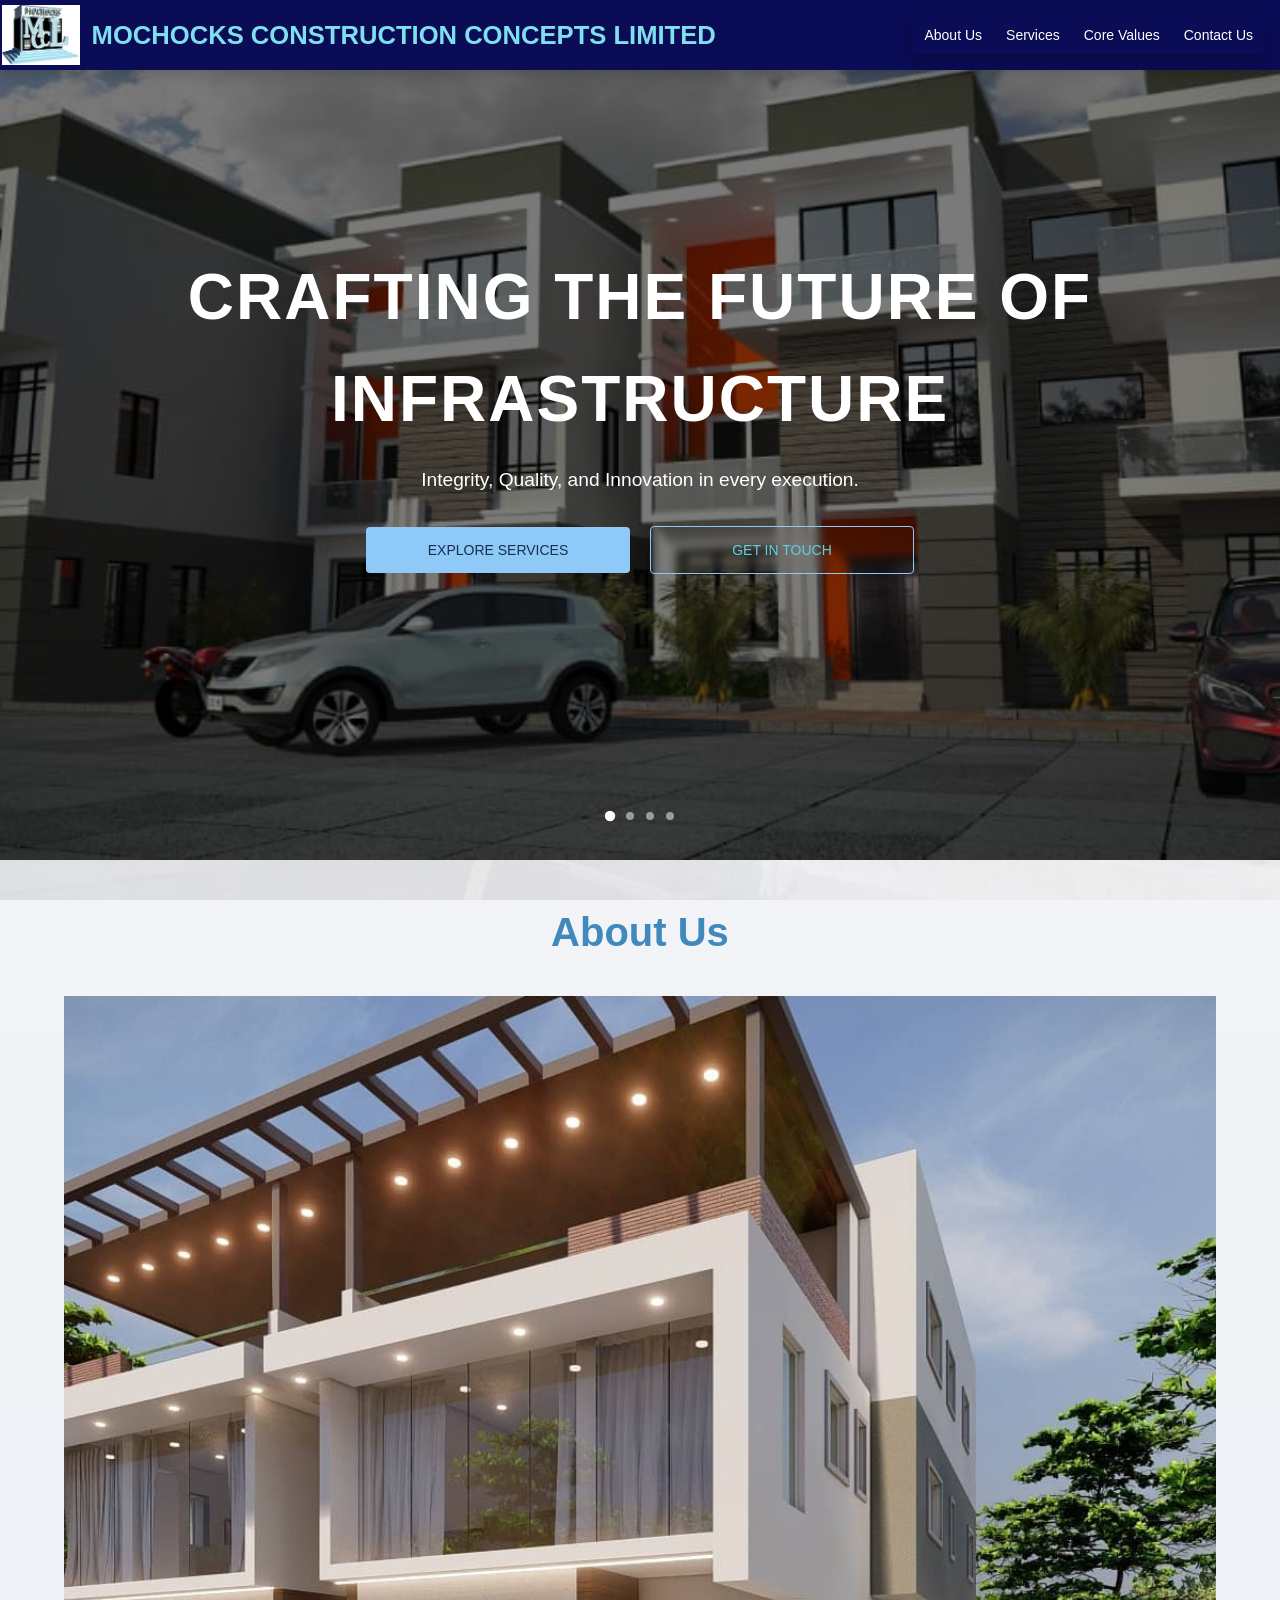
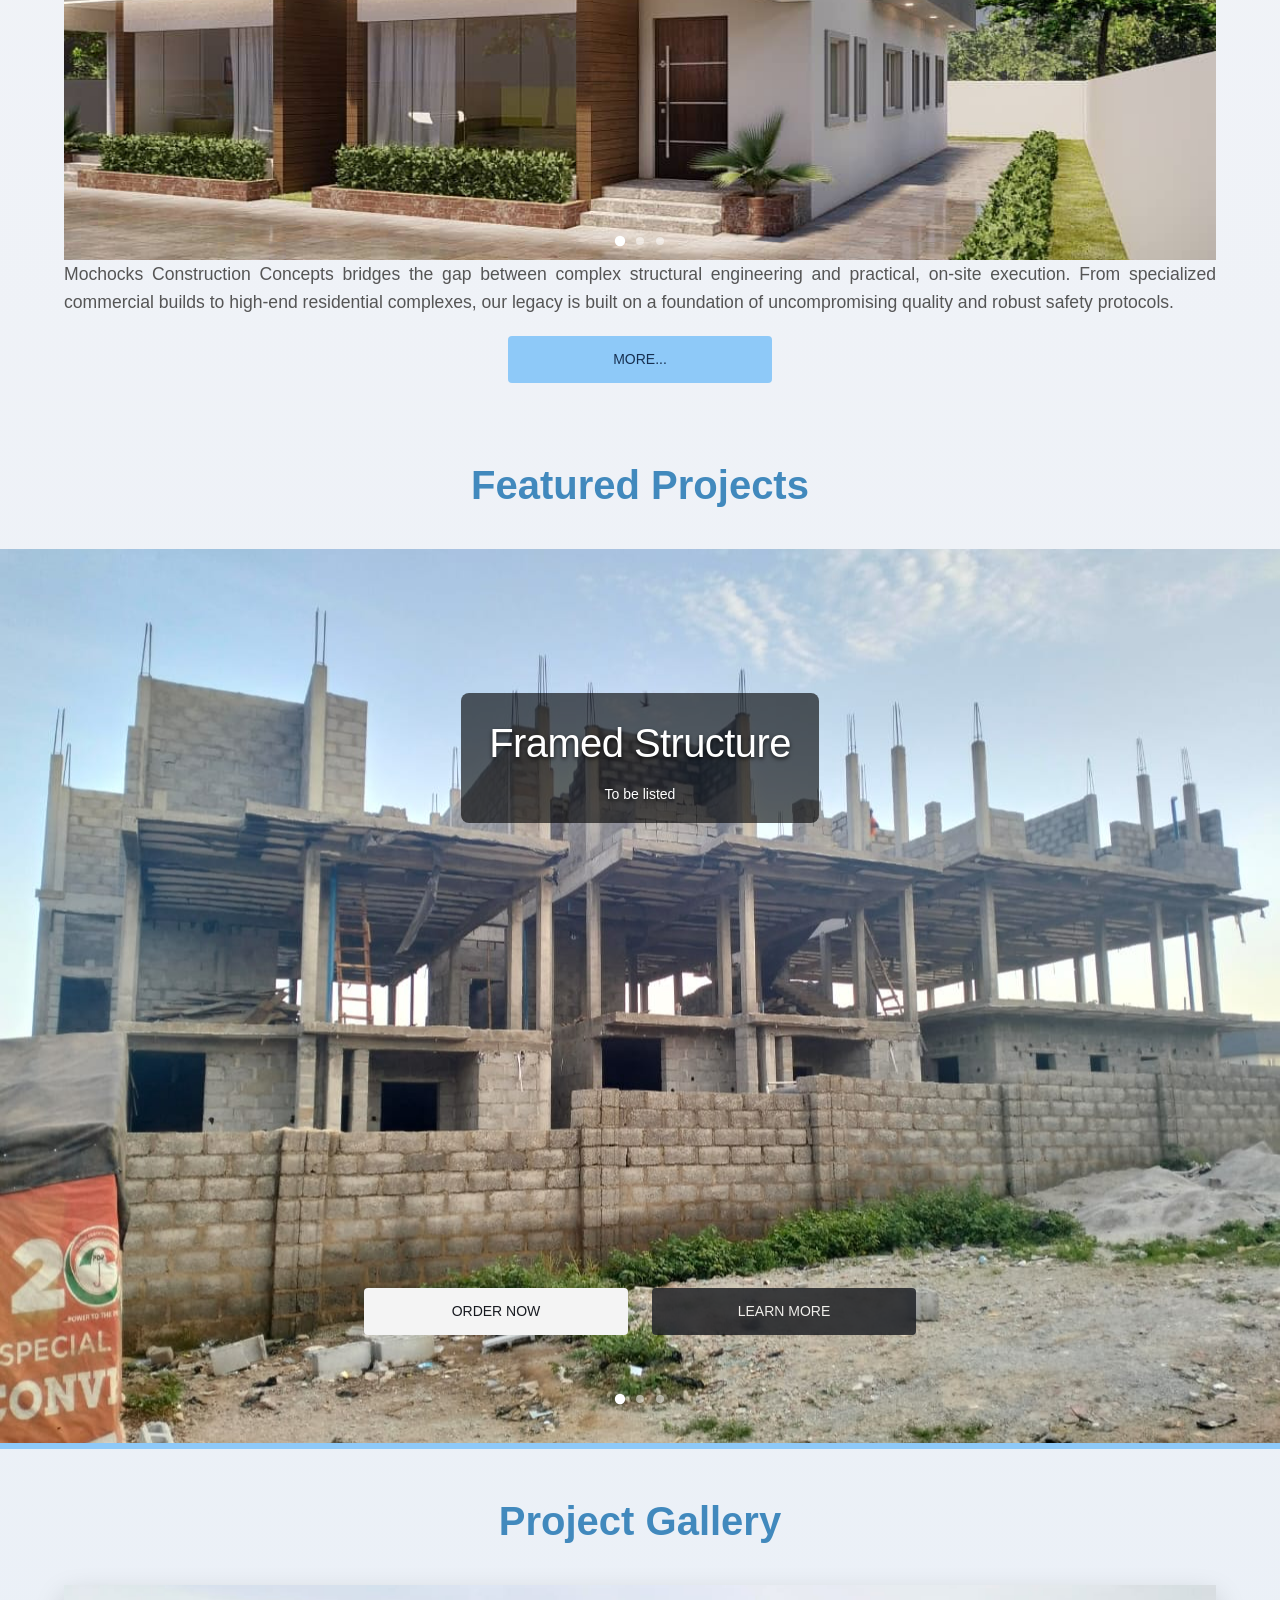
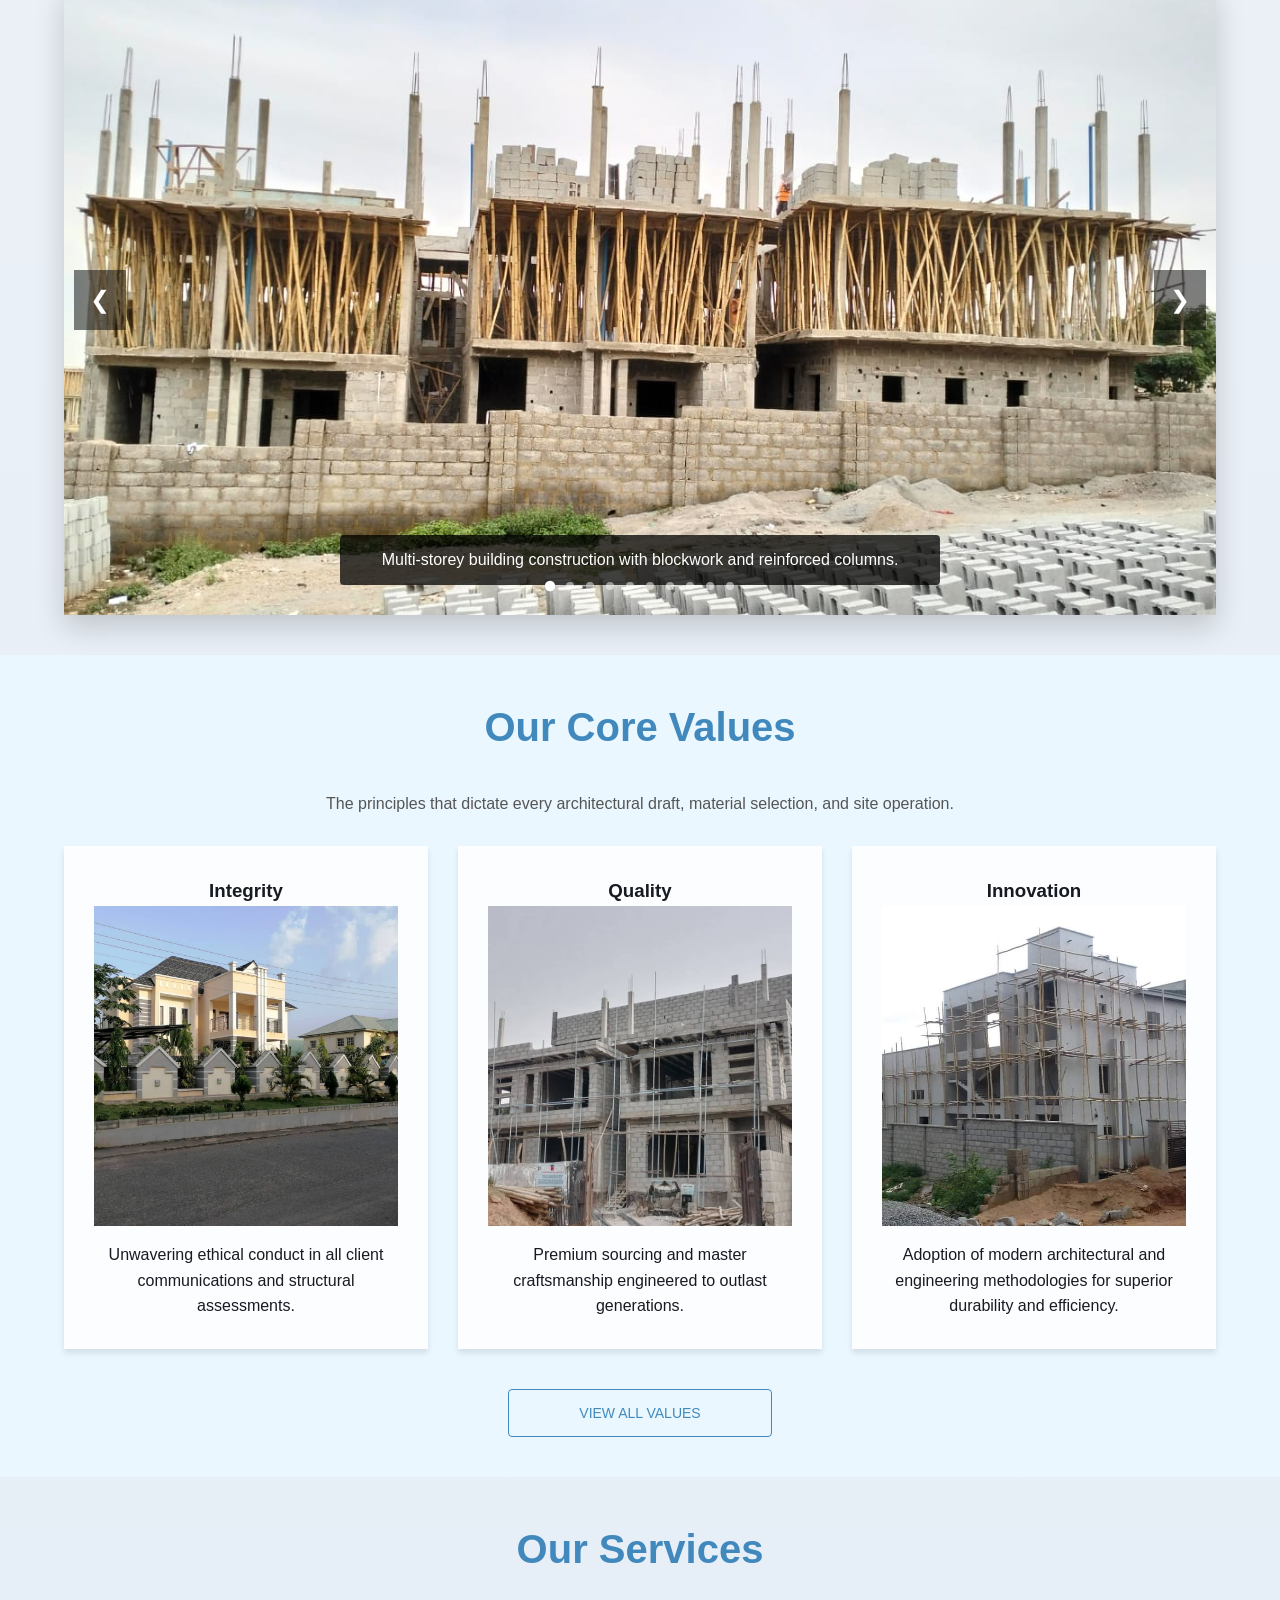
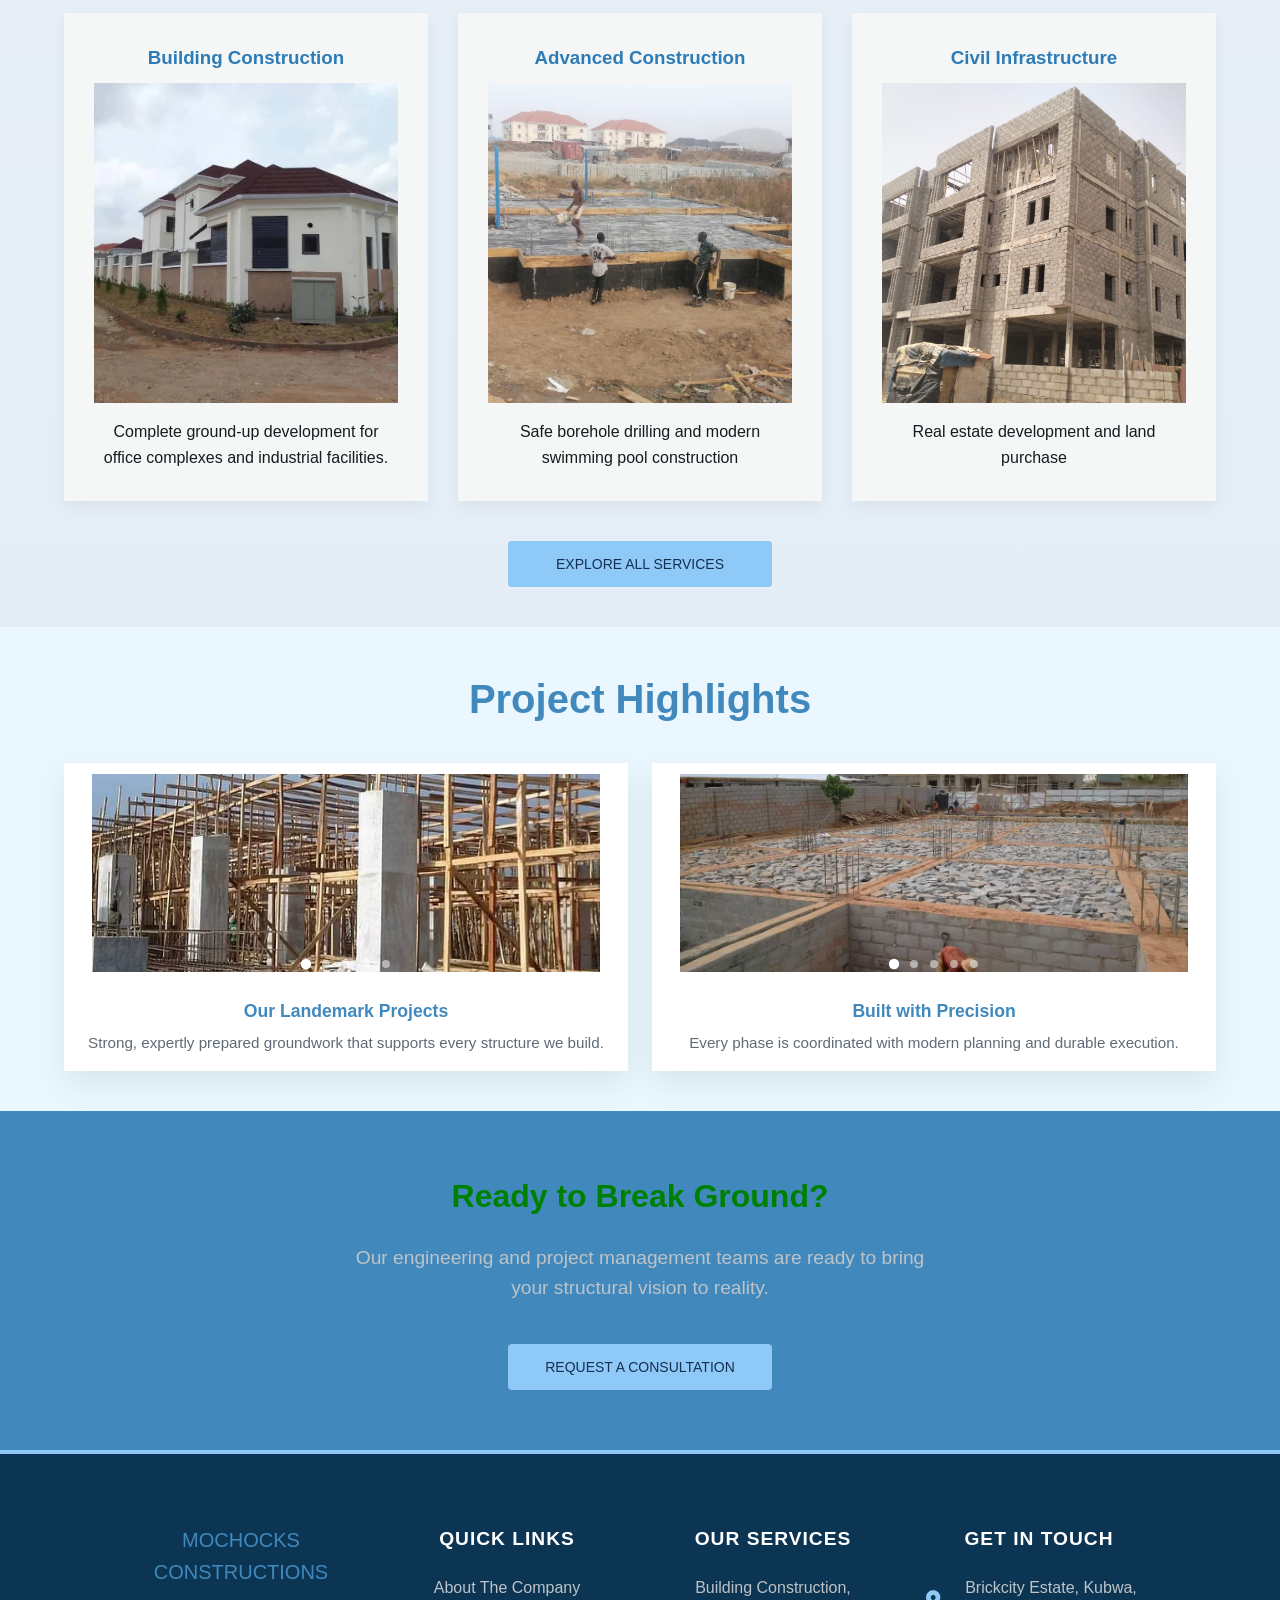
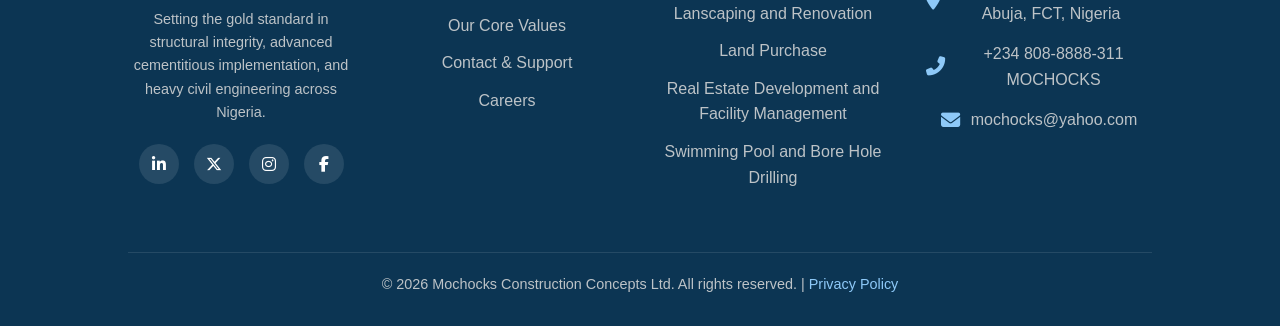
<file: index.html>
<!DOCTYPE html>
<html lang="en">
<head>
    <meta charset="UTF-8">
    <meta name="viewport" content="width=device-width, initial-scale=1.0">
    <title>Home | Mochocks Construction Concepts</title>
    <link href="https://fonts.googleapis.com/css2?family=Inter:wght@300;400;600;800&display=swap" rel="stylesheet">
    <link rel="stylesheet" href="https://cdnjs.cloudflare.com/ajax/libs/font-awesome/6.5.1/css/all.min.css">
    <link rel="stylesheet" href="style.css">
    <script src="script.js" defer></script>
</head>
<body>

    <!-- Header Navigation -->
    <header>
        <a href="index.html" class="brand-link">
            <img src="com_logo.jpg" alt="Mochocks Construction Concepts Limited logo" class="brand-logo">
            <span class="brand-label">Mochocks Construction Concepts Limited</span>
        </a>
        <div class="nav-container">
            <div class="dropdown">
                <button class="dropbtn" aria-label="Open menu"><i class="fas fa-bars"></i></button>
                <div class="dropdown-content">
                    <a href="about.html">About Us</a>
                    <a href="services.html">Services</a>
                    <a href="values.html">Core Values</a>
                    <a href="contact.html">Contact Us</a>
                </div>
            </div>
        </div>
    </header>

    <!-- Hero Landing -->
    <div class="page-header header-home">
        <div class="hero-landing-slideshow" aria-hidden="true">
            <div class="hero-landing-slide hero-landing-slide-one active"></div>
            <div class="hero-landing-slide hero-landing-slide-two"></div>
            <div class="hero-landing-slide hero-landing-slide-three"></div>
            <div class="hero-landing-slide hero-landing-slide-four"></div>
        </div>
        <h1>Crafting the Future of Infrastructure</h1>
        <p class="hero-subtitle">Integrity, Quality, and Innovation in every execution.</p>
        <div class="hero-actions">
            <a href="services.html" class="btn hero-button">Explore Services</a>
            <a href="contact.html" class="btn btn-outline hero-button">Get in Touch</a>
        </div>
        <!-- Added Dot Indicators -->
        <div class="slide-indicators">
            <span class="dot active"></span>
            <span class="dot"></span>
            <span class="dot"></span>
            <span class="dot"></span>
        </div>
    </div>

    <!-- About Us Summary Section -->
    <section>
        <div class="grid-2">
            <div>
                <h2 class="about-summary-title">About Us</h2>
                <div class="slideshow-single">
                    <img src="Front1.PNG" alt="Construction Site">
                    <img src="Front2.PNG" alt="Construction Site">
                    <img src="Founder.jpg" alt="CEO Photo">
                    <!-- Added Dot Indicators -->
                    <div class="slide-indicators" style="bottom: 15px;">
                        <span class="dot active"></span>
                        <span class="dot"></span>
                        <span class="dot"></span>
                    </div>
                </div>
                <p class="about-summary-copy">Mochocks Construction Concepts bridges the gap between complex structural engineering and practical, on-site execution. From specialized commercial builds to high-end residential complexes, our legacy is built on a foundation of uncompromising quality and robust safety protocols.</p>
                <a href="about.html" class="btn">More...</a>
            </div>
        </div>
    </section>



    <!--This is mimicking something-->
        <main>
        <h2 class="section-title section-title-spaced">Featured Projects</h2>
        <!-- Dynamic Slideshow Hero Section -->
        <section class="hero-section">
            
            <!-- Slideshow Image Container -->
            <div class="slideshow-container">
                <div class="slide slide-project-one active"></div>
                <div class="slide slide-project-two"></div>
                <div class="slide slide-project-three"></div>
            </div>

            <!-- Dynamic Text Content -->
            <div class="hero-content">
                <h1 id="hero-title">Framed Structure</h1>
                <p id="hero-subtitle">To be listed</p>
            </div>
            
            <div class="hero-buttons">
                <a href="contact.html" class="btn primary">Order Now</a>
                <a href="services.html" class="btn secondary">Learn More</a>
            </div>

            <!-- Slideshow Indicators (Dots) -->
            <div class="slide-indicators">
                <span class="dot active"></span>
                <span class="dot"></span>
                <span class="dot"></span>
            </div>
        </section>
    </main>


    <!-- Advert Placement-->
    <section>
        <h2 class="section-title">Project Gallery</h2>
        <div class="ad-carousel-container">
  <!-- Slide 1 -->
  <div class="ad-slide active">
    <img src="First.jpg" alt="Advert Image 1">
    <div class="ad-caption">Multi-storey building construction with blockwork and reinforced columns.</div>
  </div>

  <!-- Slide 2 -->
  <div class="ad-slide">
    <img src="Second.jpg" alt="Advert Image 2">
    <div class="ad-caption">Exterior plastering and scaffolding during building finishing works.</div>
  </div>

  <!-- Slide 3 -->
  <div class="ad-slide">
    <img src="Third.jpg" alt="Advert Image 3">
    <div class="ad-caption">Modern residential development nearing completion.</div>
  </div>

  <!-- Slide 4 -->
  <div class="ad-slide">
    <img src="Fourth.jpg" alt="Advert Image 4">
    <div class="ad-caption">Concrete roof slab construction with service pipe installations.</div>
  </div>

  <!-- Slide 5 -->
  <div class="ad-slide">
    <img src="Fifth.jpg" alt="Advert Image 5">
    <div class="ad-caption">Multi-level structural development with ongoing blockwork.</div>
  </div>

  <!-- Slide 6 -->
  <div class="ad-slide">
    <img src="Sixth.jpg" alt="Advert Image 6">
    <div class="ad-caption">Large-scale building construction supported by extensive scaffolding.</div>
  </div>

  <!-- Slide 7 -->
  <div class="ad-slide">
    <img src="Seventh.jpg" alt="Advert Image 7">
    <div class="ad-caption">Residential building development with masonry and concrete framing.</div>
  </div>

  <!-- Slide 8 -->
  <div class="ad-slide">
    <img src="Eighth.jpg" alt="Advert Image 8">
    <div class="ad-caption">Blockwork construction of a spacious multi-storey building.</div>
  </div>

  <!-- Slide 9 -->
  <div class="ad-slide">
    <img src="Nineth.jpg" alt="Advert Image 9">
    <div class="ad-caption">Contemporary apartment building with completed exterior finishes.</div>
  </div>

  <!-- Slide 10 -->
  <div class="ad-slide">
    <img src="Tenth.jpg" alt="Advert Image 10">
    <div class="ad-caption">Residential construction featuring elevated water storage facilities.</div>
  </div>

  <!-- Navigation Controls -->
  <button class="ad-nav-btn prev-btn">&#10094;</button>
  <button class="ad-nav-btn next-btn">&#10095;</button>
  
  <!-- Added Dot Indicators -->
  <div class="slide-indicators" style="bottom: 25px;">
    <span class="dot active"></span>
    <span class="dot"></span>
    <span class="dot"></span>
    <span class="dot"></span>
    <span class="dot"></span>
    <span class="dot"></span>
    <span class="dot"></span>
    <span class="dot"></span>
    <span class="dot"></span>
    <span class="dot"></span>
  </div>
</div>

    </section>

    <!-- Advert Placement-->

    <!-- Core Values Summary Section -->
    <section class="bg-alt">
        <h2 class="section-title">Our Core Values</h2>
        <p class="section-intro">The principles that dictate every architectural draft, material selection, and site operation.</p>
        <div class="grid-3">
            <div class="card">
                <h3>Integrity</h3>
                <img src="Value_pic.jpg" alt="Integrity" class="value-card-image">
                <p class="card-copy-offset">Unwavering ethical conduct in all client communications and structural assessments.</p>
            </div>
            <div class="card">
                <h3>Quality</h3>
                <img src="Value_pic2.jpg" alt="Quality" class="value-card-image">
                <p class="card-copy-offset">Premium sourcing and master craftsmanship engineered to outlast generations.</p>
            </div>
            <div class="card">
                <h3>Innovation</h3>
                <img src="Value_pic3.jpg" alt="Innovation" class="value-card-image">
                <p class="card-copy-offset">Adoption of modern architectural and engineering methodologies for superior durability and efficiency.</p>
            </div>
        </div>
        <div class="section-action">
            <a href="values.html" class="btn btn-outline values-button">View All Values</a>
        </div>
    </section>

    <!-- Services Summary Section -->
    <section>
        <h2 class="section-title">Our Services</h2>
        <div class="grid-3">
            <div class="card card-services">
                <h3 class="service-title">Building Construction</h3>
                <img src="D1.jpg" alt="Building Construction" class="value-card-image">
                <p>Complete ground-up development for office complexes and industrial facilities.</p>
            </div>
            <div class="card card-services">
                <h3 class="service-title">Advanced Construction</h3>
                <img src="D2.jpg" alt="Advanced Construction" class="value-card-image">
                <p>Safe borehole drilling and modern swimming pool construction</p>
            </div>
            <div class="card card-services">
                <h3 class="service-title">Civil Infrastructure</h3>
                <img src="D3.jpg" alt="Civil Infrastructure" class="value-card-image">
                <p>Real estate development and land purchase</p>
            </div>
        </div>
        <div class="section-action">
            <a href="services.html" class="btn">Explore All Services</a>
        </div>
    </section>

    <section class="bg-alt">
        <h2 class="section-title">Project Highlights</h2>
        <div class="image-grid">
            <div class="image-card">
                <div class="slideshow">
                    <img src="Column_pic2.jpg" alt="Gallery">
                    <img src="Highlight1.PNG" alt="Project highlight one">
                    <img src="Highlight2.PNG" alt="Project highlight two">
                    <img src="Gallery_pic.jpg" alt="Gallery image">
                    <img src="Column_pic.jpg" alt="Construction progress and planning">
                    <!-- Added Dot Indicators -->
                    <div class="slide-indicators" style="bottom: 15px;">
                        <span class="dot active"></span>
                        <span class="dot"></span>
                        <span class="dot"></span>
                        <span class="dot"></span>
                        <span class="dot"></span>
                    </div>
                </div>
                <h4>Our Landemark Projects</h4>
                <p>Strong, expertly prepared groundwork that supports every structure we build.</p>
            </div>
            <div class="image-card">
                <div class="slideshow">
                    <img src="Foundation_pic.jpg" alt="Foundation">
                    <img src="Highlight3.PNG" alt="Project highlight three">
                    <img src="Highlight4.PNG" alt="Project highlight four">
                    <img src="Service_pic.jpg" alt="Service showcase">
                    <img src="Front1.PNG" alt="Construction site overview">
                    <!-- Added Dot Indicators -->
                    <div class="slide-indicators" style="bottom: 15px;">
                        <span class="dot active"></span>
                        <span class="dot"></span>
                        <span class="dot"></span>
                        <span class="dot"></span>
                        <span class="dot"></span>
                    </div>
                </div>
                <h4>Built with Precision</h4>
                <p>Every phase is coordinated with modern planning and durable execution.</p>
            </div>
        </div>
    </section>

    <!-- Contact CTA Section -->
    <section class="bg-dark cta-section">
        <h2 class="cta-title">Ready to Break Ground?</h2>
        <p class="cta-copy">Our engineering and project management teams are ready to bring your structural vision to reality.</p>
        <a href="contact.html" class="btn">Request a Consultation</a>
    </section>

    <!-- Expanded Professional Footer -->
    <footer>
        <div class="grid-4">
            <!-- Column 1: Brand Info -->
            <div class="footer-col">
                <div class="footer-logo">MOCHOCKS CONSTRUCTIONS</div>
                <p class="footer-description">Setting the gold standard in structural integrity, advanced cementitious implementation, and heavy civil engineering across Nigeria.</p>
                <div class="social-links">
                    <a href="https://www.linkedin.com/in/bldr-aliyu-mustapha-863a98b1/?lipi=urn%3Ali%3Apage%3Ad_flagship3_profile_view_base_contact_details%3BDidrW4V2QxCbMGUSMFq9VA%3D%3D"><i class="fab fa-linkedin-in"></i></a>
                    <a href="https://x.com/Mochocks?s=20"><i class="fab fa-x-twitter"></i></a>
                    <a href="https://www.instagram.com/mochocks_constructionconcepts?utm_source=ig_web_button_share_sheet&igsh=ZDNlZDc0MzIxNw=="><i class="fab fa-instagram"></i></a>
                    <a href="https://www.facebook.com/profile.php?id=100063784490298"><i class="fab fa-facebook-f"></i></a>
                </div>
            </div>

            <!-- Column 2: Quick Links -->
            <div class="footer-col">
                <h4>Quick Links</h4>
                <ul>
                    <li><a href="about.html">About The Company</a></li>
                    <li><a href="values.html">Our Core Values</a></li>
                    <li><a href="contact.html">Contact & Support</a></li>
                    <li><a href="#">Careers</a></li>
                </ul>
            </div>

            <!-- Column 3: Services -->
            <div class="footer-col">
                <h4>Our Services</h4>
                <ul>
                    <li><a href="services.html">Building Construction, Lanscaping and Renovation</a></li>
                    <li><a href="services.html">Land Purchase</a></li>
                    <li><a href="services.html">Real Estate Development and Facility Management</a></li>
                    <li><a href="services.html">Swimming Pool and Bore Hole Drilling</a></li>
                </ul>
            </div>

            <!-- Column 4: Contact Info -->
            <div class="footer-col footer-contact-info">
                <h4>Get In Touch</h4>
                <p><i class="fas fa-map-marker-alt"></i> Brickcity Estate, Kubwa, Abuja, FCT, Nigeria</p>
                <p><i class="fas fa-phone-alt"></i> +234 808-8888-311 MOCHOCKS</p>
                <p><i class="fas fa-envelope"></i> mochocks@yahoo.com</p>
                </div>
        </div>

        <div class="footer-bottom">
            <p>&copy; 2026 Mochocks Construction Concepts Ltd. All rights reserved. | <a href="#" class="privacy-link">Privacy Policy</a></p>
        </div>
    </footer>

</body>
</html>
</file>
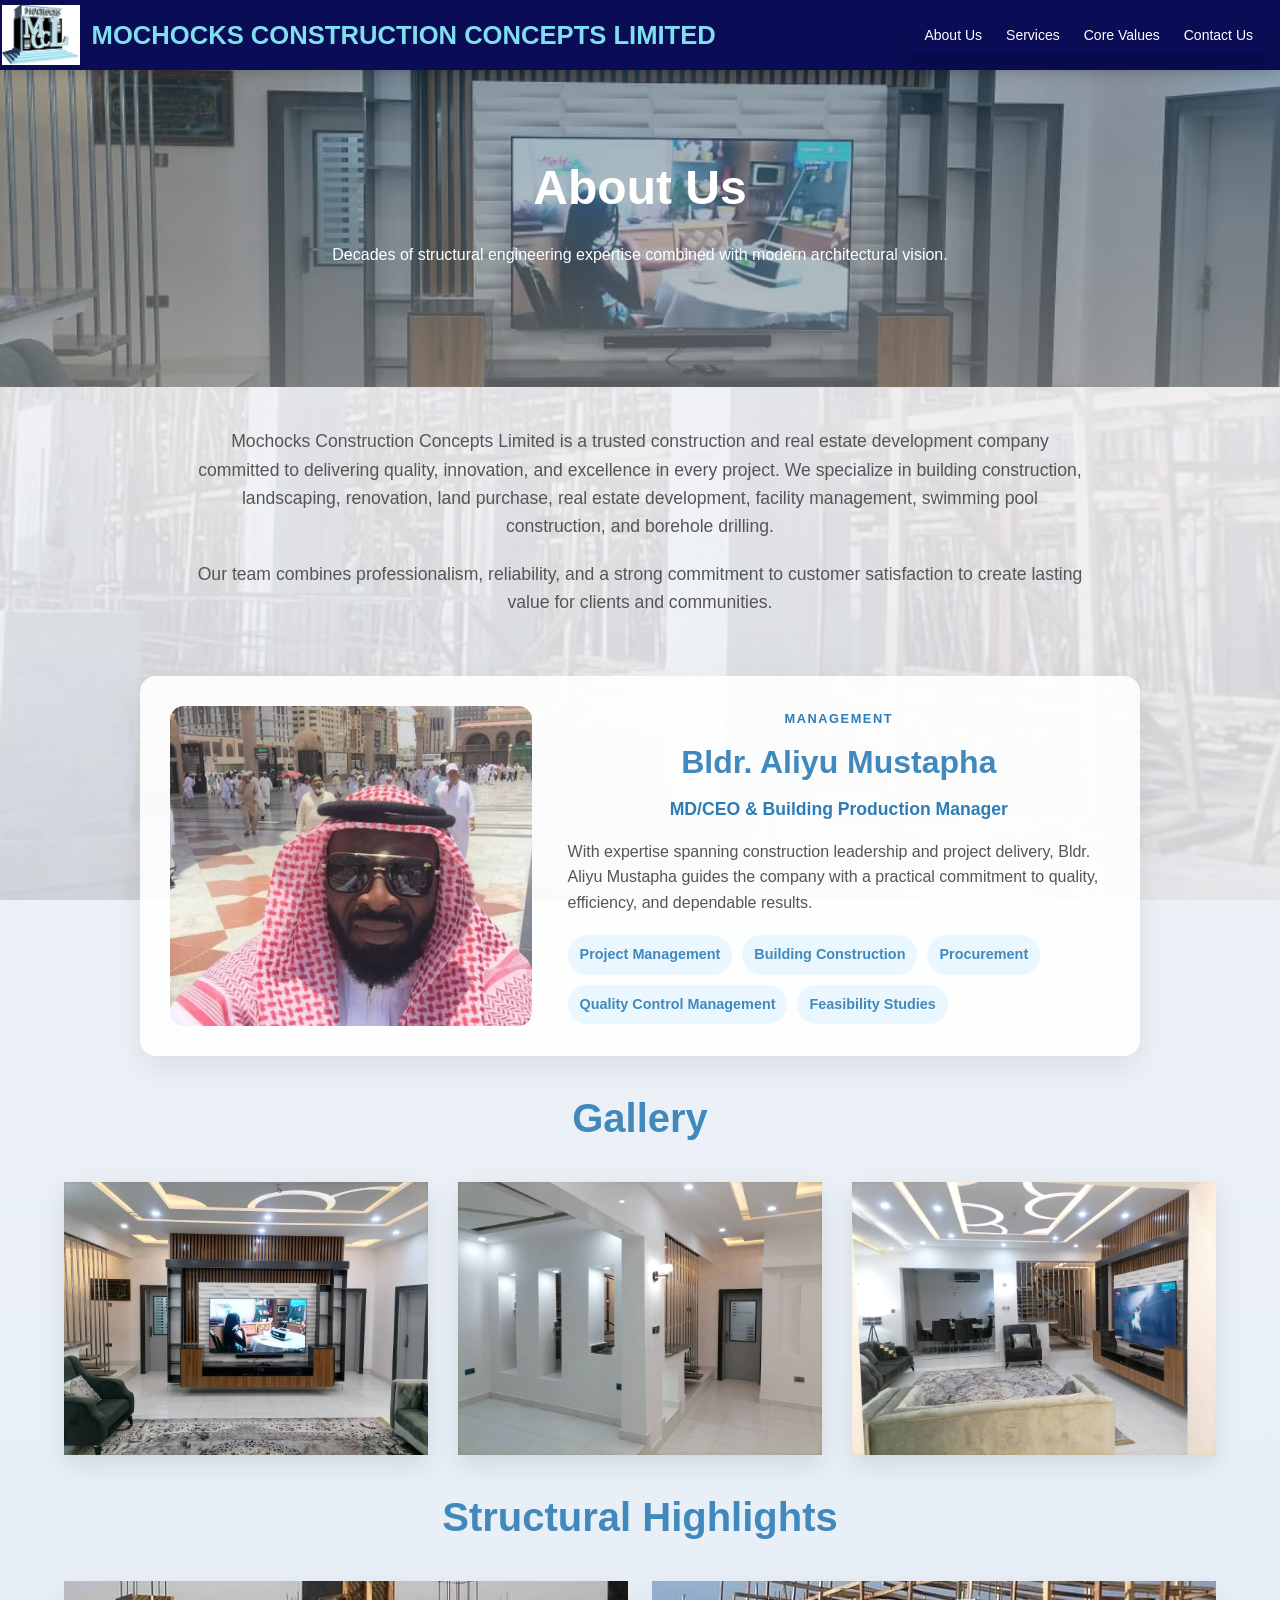
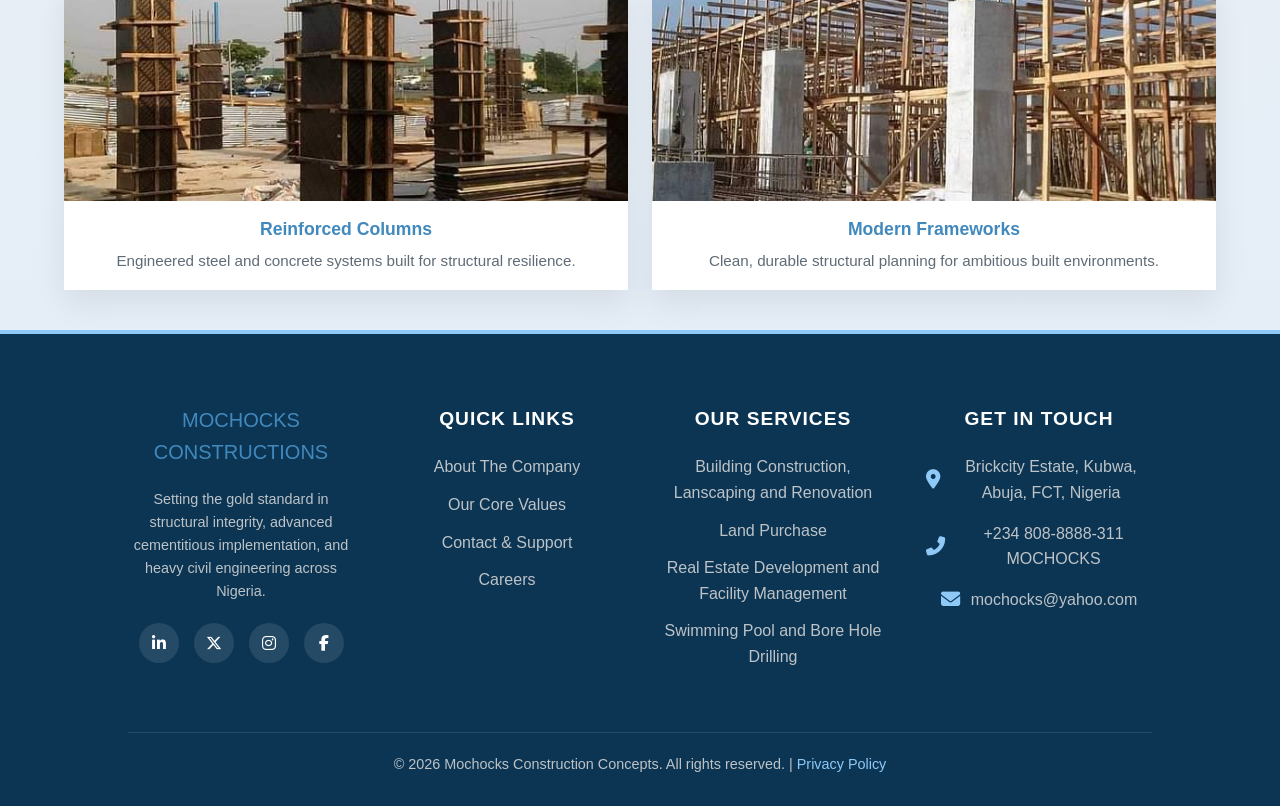
<file: about.html>
<!DOCTYPE html>
<html lang="en">
<head>
    <meta charset="UTF-8">
    <meta name="viewport" content="width=device-width, initial-scale=1.0">
    <title>About Us | Mochocks Construction Concepts</title>
    <link href="https://fonts.googleapis.com/css2?family=Inter:wght@300;400;600;800&display=swap" rel="stylesheet">
    <link rel="stylesheet" href="https://cdnjs.cloudflare.com/ajax/libs/font-awesome/6.5.1/css/all.min.css">
    <link rel="stylesheet" href="style.css">
    <script src="script.js" defer></script>
</head>
<body>

    <header>
        <a href="index.html" class="brand-link">
            <img src="com_logo.jpg" alt="Mochocks Construction Concepts Limited logo" class="brand-logo">
            <span class="brand-label">Mochocks Construction Concepts Limited</span>
        </a>
        <div class="nav-container">
            <div class="dropdown">
                <button class="dropbtn" aria-label="Open menu"><i class="fas fa-bars"></i></button>
                <div class="dropdown-content">
                    <a href="about.html">About Us</a>
                    <a href="services.html">Services</a>
                    <a href="values.html">Core Values</a>
                    <a href="contact.html">Contact Us</a>
                </div>
            </div>
        </div>
    </header>

    <div class="page-header header-about">
        <h1>About Us</h1>
        <p>Decades of structural engineering expertise combined with modern architectural vision.</p>
    </div>

    <section>
        <div class="about-copy">
            <p class="about-copy-lead">Mochocks Construction Concepts Limited is a trusted construction and real estate development company committed to delivering quality, innovation, and excellence in every project. We specialize in building construction, landscaping, renovation, land purchase, real estate development, facility management, swimming pool construction, and borehole drilling.</p>
            <p>Our team combines professionalism, reliability, and a strong commitment to customer satisfaction to create lasting value for clients and communities.</p>
        </div>

        <div class="ceo-profile">
            <div class="ceo-photo-wrap">
                <img src="Founder.jpg" alt="Bldr. Aliyu Mustapha, MD/CEO and Building Production Manager" class="ceo-photo">
            </div>
            <div class="ceo-details">
                <p class="ceo-eyebrow">Management</p>
                <h2>Bldr. Aliyu Mustapha</h2>
                <h3>MD/CEO &amp; Building Production Manager</h3>
                <p>With expertise spanning construction leadership and project delivery, Bldr. Aliyu Mustapha guides the company with a practical commitment to quality, efficiency, and dependable results.</p>
                <div class="qualification-list">
                    <span>Project Management</span>
                    <span>Building Construction</span>
                    <span>Procurement</span>
                    <span>Quality Control Management</span>
                    <span>Feasibility Studies</span>
                </div>
            </div>
        </div>

        <h2 class="section-title section-title-spaced">Gallery</h2>
        <div class="grid-3">
            <img class="gallery-image" src="Gallery_pic.jpg" alt="Construction Site">
            <img class="gallery-image" src="Gallery_pic2.jpg" alt="Engineering Plans">
            <img class="gallery-image" src="Gallery_pic3.jpg" alt="Heavy Machinery">
        </div>

        <h2 class="section-title section-title-spaced">Structural Highlights</h2>
        <div class="image-grid">
            <div class="image-card">
                <img src="Column_pic.jpg" alt="Reinforced building column">
                <h4>Reinforced Columns</h4>
                <p>Engineered steel and concrete systems built for structural resilience.</p>
            </div>
            <div class="image-card">
                <img src="Column_pic2.jpg" alt="Modern structural framework">
                <h4>Modern Frameworks</h4>
                <p>Clean, durable structural planning for ambitious built environments.</p>
            </div>
        </div>
    </section>

    <!-- Expanded Professional Footer -->
    <footer>
        <div class="grid-4">
            <!-- Column 1: Brand Info -->
            <div class="footer-col">
                <div class="footer-logo">MOCHOCKS CONSTRUCTIONS</div>
                <p class="footer-description">Setting the gold standard in structural integrity, advanced cementitious implementation, and heavy civil engineering across Nigeria.</p>
                <div class="social-links">
                    <a href="https://www.linkedin.com/in/bldr-aliyu-mustapha-863a98b1/?lipi=urn%3Ali%3Apage%3Ad_flagship3_profile_view_base_contact_details%3BDidrW4V2QxCbMGUSMFq9VA%3D%3D"><i class="fab fa-linkedin-in"></i></a>
                    <a href="https://x.com/Mochocks?s=20"><i class="fab fa-x-twitter"></i></a>
                    <a href="https://www.instagram.com/mochocks_constructionconcepts?utm_source=ig_web_button_share_sheet&igsh=ZDNlZDc0MzIxNw=="><i class="fab fa-instagram"></i></a>
                    <a href="https://www.facebook.com/profile.php?id=100063784490298"><i class="fab fa-facebook-f"></i></a>
                </div>
            </div>

            <!-- Column 2: Quick Links -->
            <div class="footer-col">
                <h4>Quick Links</h4>
                <ul>
                    <li><a href="about.html">About The Company</a></li>
                    <li><a href="values.html">Our Core Values</a></li>
                    <li><a href="contact.html">Contact & Support</a></li>
                    <li><a href="#">Careers</a></li>
                </ul>
            </div>

            <!-- Column 3: Services -->
            <div class="footer-col">
                <h4>Our Services</h4>
                <ul>
                    <li><a href="services.html">Building Construction, Lanscaping and Renovation</a></li>
                    <li><a href="services.html">Land Purchase</a></li>
                    <li><a href="services.html">Real Estate Development and Facility Management</a></li>
                    <li><a href="services.html">Swimming Pool and Bore Hole Drilling</a></li>
                </ul>
            </div>

            <!-- Column 4: Contact Info -->
            <div class="footer-col footer-contact-info">
                <h4>Get In Touch</h4>
                <p><i class="fas fa-map-marker-alt"></i> Brickcity Estate, Kubwa, Abuja, FCT, Nigeria</p>
                <p><i class="fas fa-phone-alt"></i> +234 808-8888-311 MOCHOCKS</p>
                <p><i class="fas fa-envelope"></i> mochocks@yahoo.com</p>
            </div>
        </div>

        <div class="footer-bottom">
            <p>&copy; 2026 Mochocks Construction Concepts. All rights reserved. | <a href="#" class="privacy-link">Privacy Policy</a></p>
        </div>
    </footer>

</body>
</html>
</file>
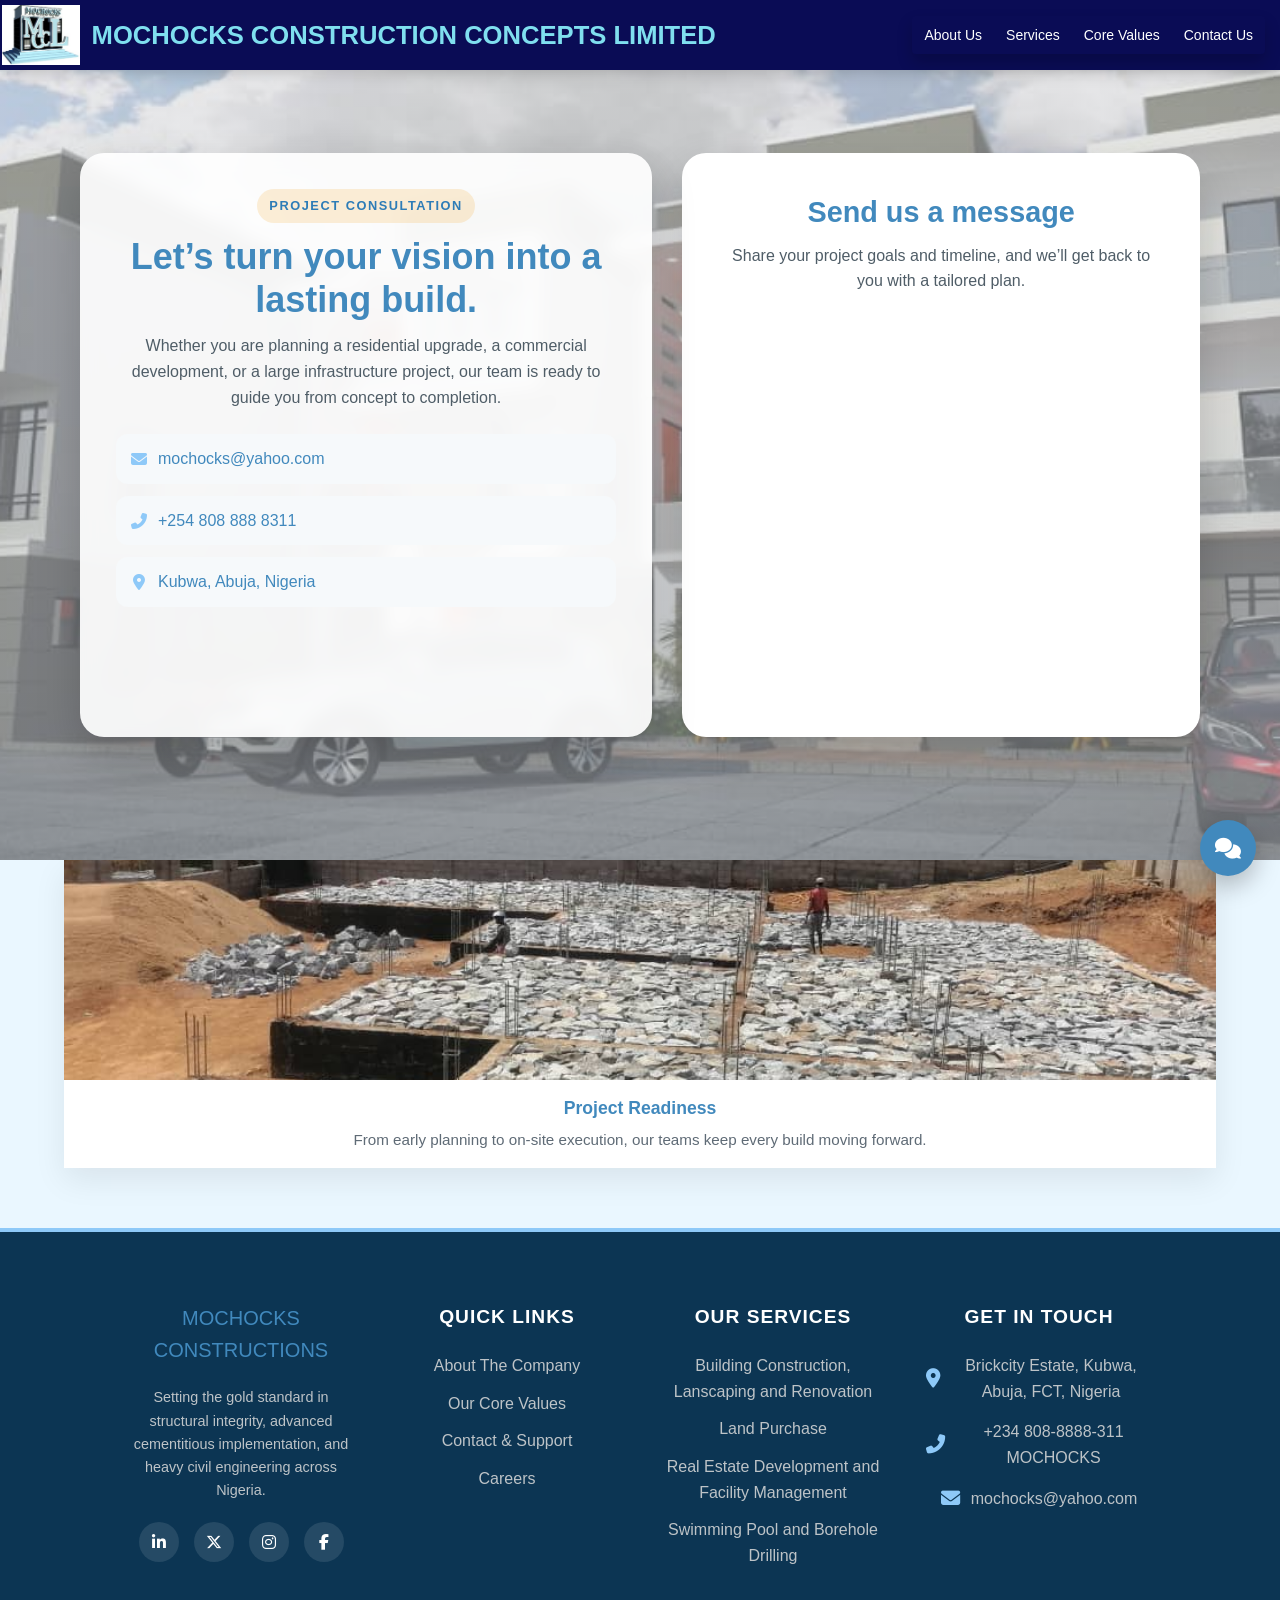
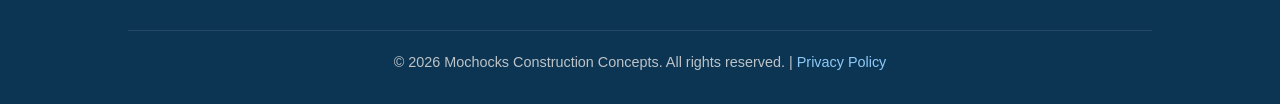
<file: contact.html>
<!DOCTYPE html>
<html lang="en">
<head>
    <meta charset="UTF-8">
    <meta name="viewport" content="width=device-width, initial-scale=1.0">
    <title>Contact Us | Mochocks Construction Concepts</title>
    <link href="https://fonts.googleapis.com/css2?family=Inter:wght@300;400;600;800&display=swap" rel="stylesheet">
    <link rel="stylesheet" href="https://cdnjs.cloudflare.com/ajax/libs/font-awesome/6.5.1/css/all.min.css">
    <link rel="stylesheet" href="style.css">
    <script src="script.js" defer></script>
</head>
<body class="bg-contact">

    <header>
        <a href="index.html" class="brand-link">
            <img src="com_logo.jpg" alt="Mochocks Construction Concepts Limited logo" class="brand-logo">
            <span class="brand-label">Mochocks Construction Concepts Limited</span>
        </a>
        <div class="nav-container">
            <div class="dropdown">
                <button class="dropbtn" aria-label="Open menu"><i class="fas fa-bars"></i></button>
                <div class="dropdown-content">
                    <a href="about.html">About Us</a>
                    <a href="services.html">Services</a>
                    <a href="values.html">Core Values</a>
                    <a href="contact.html">Contact Us</a>
                </div>
            </div>
        </div>
    </header>

    <section class="section-contact">
        <div class="contact-shell">
            <div class="contact-intro">
                <p class="eyebrow">Project consultation</p>
                <h1>Let’s turn your vision into a lasting build.</h1>
                <p class="intro-copy">Whether you are planning a residential upgrade, a commercial development, or a large infrastructure project, our team is ready to guide you from concept to completion.</p>

                <div class="contact-list">
                    <div class="contact-item">
                        <i class="fas fa-envelope"></i>
                        <span>mochocks@yahoo.com</span>
                    </div>
                    <div class="contact-item">
                        <i class="fas fa-phone-alt"></i>
                        <span>+254 808 888 8311</span>
                    </div>
                    <div class="contact-item">
                        <i class="fas fa-map-marker-alt"></i>
                        <span>Kubwa, Abuja, Nigeria</span>
                    </div>
                </div>
            </div>

            <div class="contact-card">
                <h2>Send us a message</h2>
                <p class="card-copy">Share your project goals and timeline, and we’ll get back to you with a tailored plan.</p>
                <iframe src="https://forms.fillout.com/t/64hzhE7ewZus"
                        width="100%"
                        height="400"
                        frameborder="0"
                        marginheight="0"
                        marginwidth="0">
                    Loading…
                </iframe>
            </div>
        </div>
    </section>

    <section class="bg-alt contact-gallery-section">
        <div class="image-grid">
            <div class="image-card">
                <img src="Foundation_pic2.jpg" alt="Construction site with foundations and framing">
                <h4>Project Readiness</h4>
                <p>From early planning to on-site execution, our teams keep every build moving forward.</p>
            </div>
        </div>
    </section>

    <!-- AI Chatbot UI ready for backend integration -->
    <div class="chatbot-launcher" id="chatbotLauncher" role="button" tabindex="0" aria-label="Open chat support">
        <i class="fas fa-comments"></i>
    </div>
    <div class="chatbot-container" id="chatbotContainer">
        <div class="chat-header" id="chatbotHeader">
            <div class="chat-status"><div class="status-dot"></div>Mochocks Support AI</div>
            <div class="chat-close">✖</div>
        </div>
        <div class="chat-body" id="chatBody">
            <div class="message msg-ai" id="chatWelcome">Hello! I am the Mochocks virtual assistant. How can I help you with your construction project today?</div>
            <div class="typing-indicator" id="typingIndicator" aria-hidden="true">
                <span></span><span></span><span></span>
            </div>
        </div>
        <div class="chat-input-area">
            <input type="text" placeholder="Ask a question...">
            <button>Send</button>
        </div>
    </div>

     <!-- Expanded Professional Footer -->
    <footer>
        <div class="grid-4">
            <!-- Column 1: Brand Info -->
            <div class="footer-col">
                <div class="footer-logo">MOCHOCKS CONSTRUCTIONS</div>
                <p class="footer-description">Setting the gold standard in structural integrity, advanced cementitious implementation, and heavy civil engineering across Nigeria.</p>
                <div class="social-links">
                    <a href="https://www.linkedin.com/in/bldr-aliyu-mustapha-863a98b1/?lipi=urn%3Ali%3Apage%3Ad_flagship3_profile_view_base_contact_details%3BDidrW4V2QxCbMGUSMFq9VA%3D%3D"><i class="fab fa-linkedin-in"></i></a>
                    <a href="https://x.com/Mochocks?s=20"><i class="fab fa-x-twitter"></i></a>
                    <a href="https://www.instagram.com/mochocks_constructionconcepts?utm_source=ig_web_button_share_sheet&igsh=ZDNlZDc0MzIxNw=="><i class="fab fa-instagram"></i></a>
                    <a href="https://www.facebook.com/profile.php?id=100063784490298"><i class="fab fa-facebook-f"></i></a>
                </div>
            </div>

            <!-- Column 2: Quick Links -->
            <div class="footer-col">
                <h4>Quick Links</h4>
                <ul>
                    <li><a href="about.html">About The Company</a></li>
                    <li><a href="values.html">Our Core Values</a></li>
                    <li><a href="contact.html">Contact & Support</a></li>
                    <li><a href="#">Careers</a></li>
                </ul>
            </div>

            <!-- Column 3: Services -->
            <div class="footer-col">
                <h4>Our Services</h4>
                <ul>
                    <li><a href="services.html">Building Construction, Lanscaping and Renovation</a></li>
                    <li><a href="services.html">Land Purchase</a></li>
                    <li><a href="services.html">Real Estate Development and Facility Management</a></li>
                    <li><a href="services.html">Swimming Pool and Borehole Drilling</a></li>
                </ul>
            </div>

            <!-- Column 4: Contact Info -->
            <div class="footer-col footer-contact-info">
                <h4>Get In Touch</h4>
                <p><i class="fas fa-map-marker-alt"></i> Brickcity Estate, Kubwa, Abuja, FCT, Nigeria</p>
                <p><i class="fas fa-phone-alt"></i> +234 808-8888-311 MOCHOCKS</p>
                <p><i class="fas fa-envelope"></i> mochocks@yahoo.com</p>
            </div>
        </div>

        <div class="footer-bottom">
            <p>&copy; 2026 Mochocks Construction Concepts. All rights reserved. | <a href="#" class="privacy-link">Privacy Policy</a></p>
        </div>
    </footer>

</body>
</html>
</file>
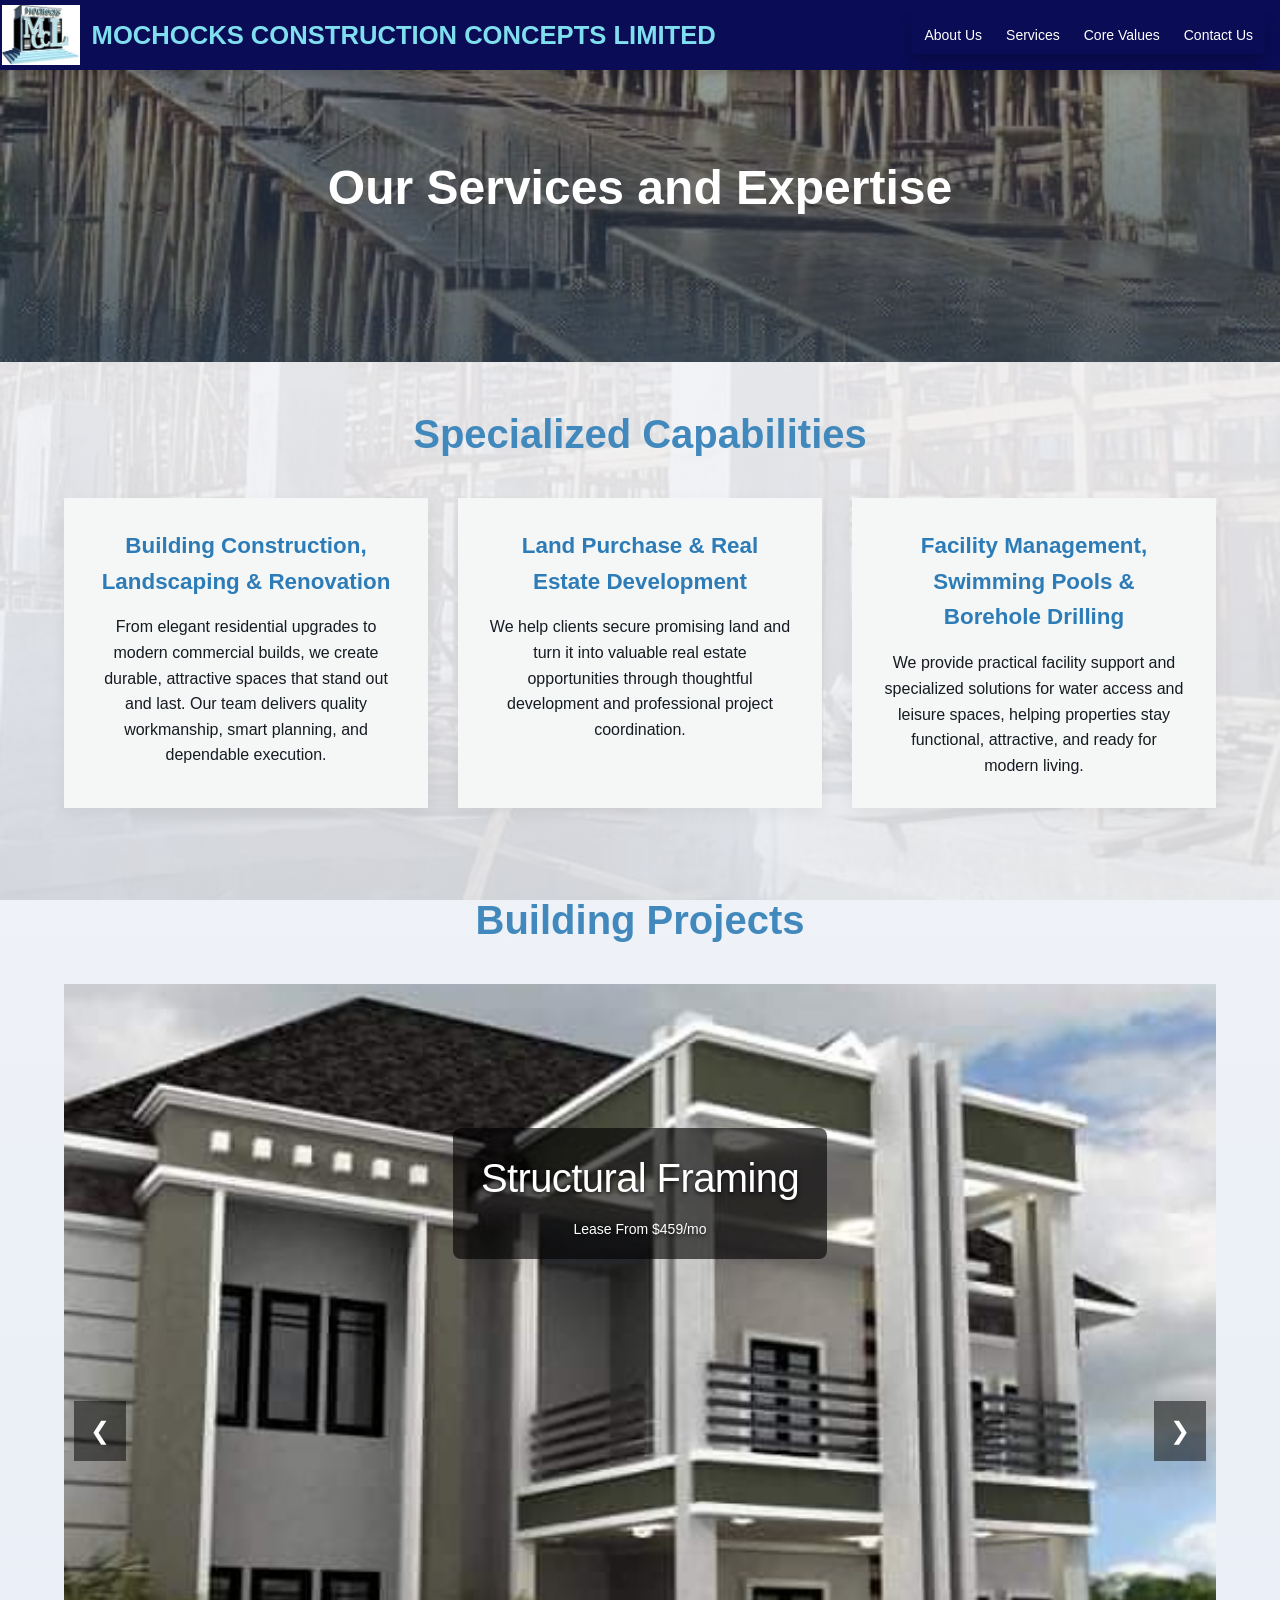
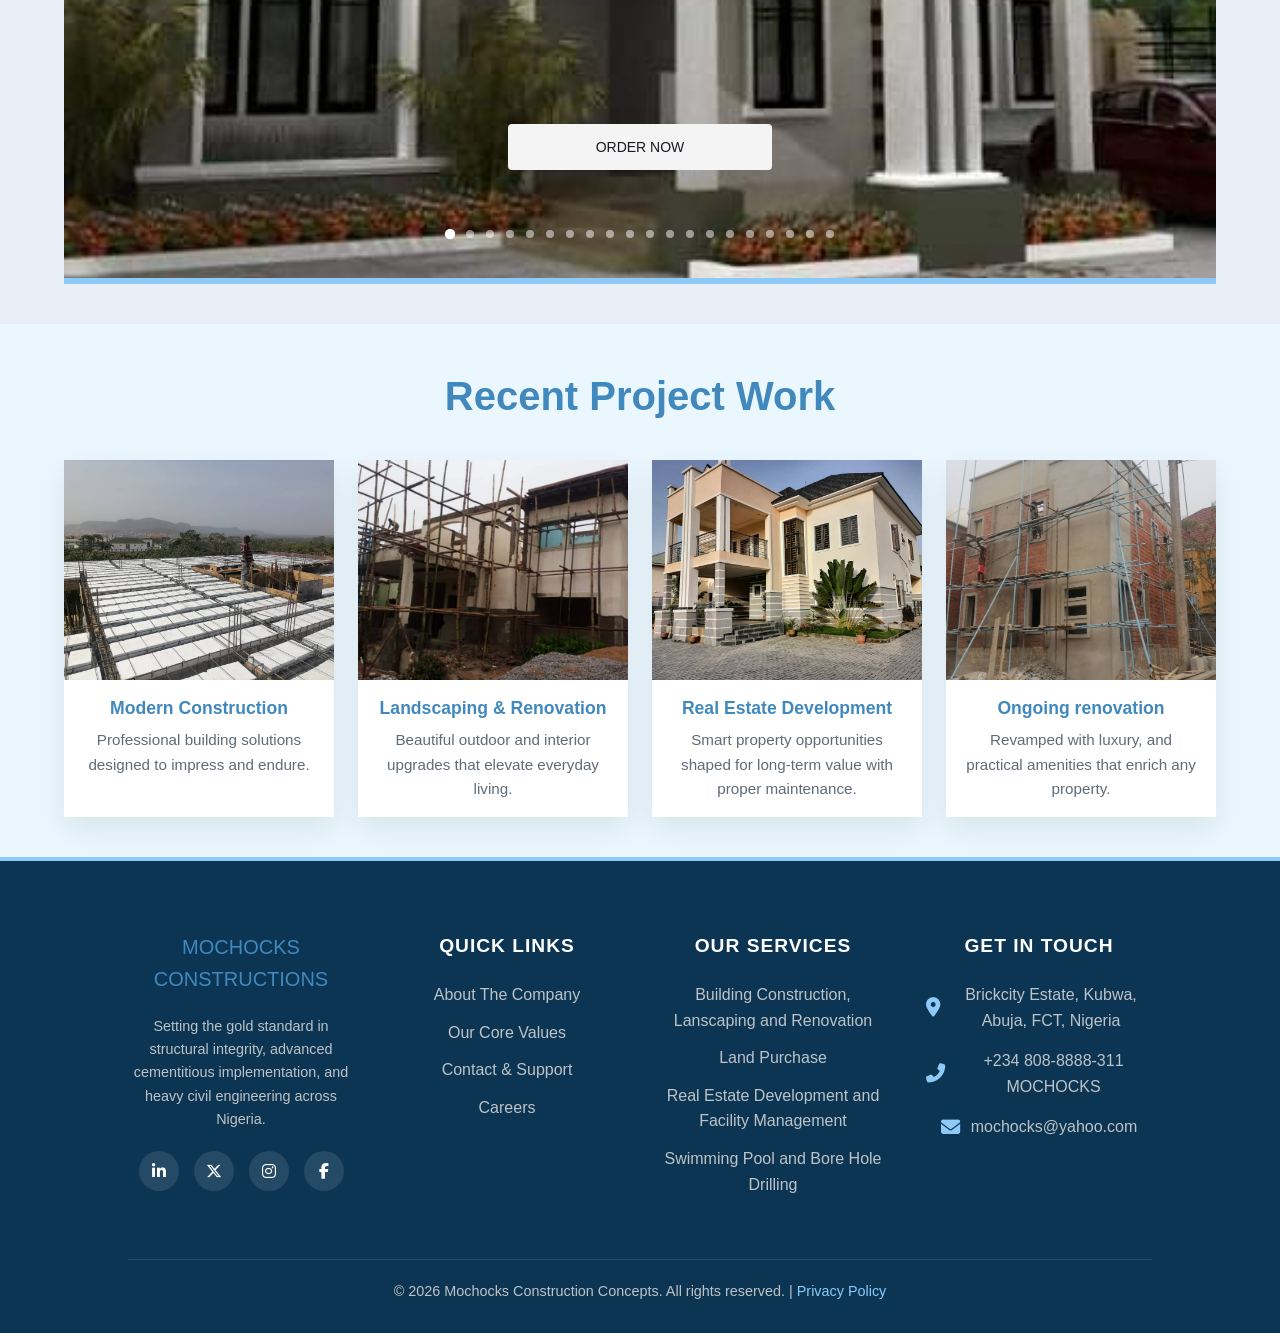
<file: services.html>
<!DOCTYPE html>
<html lang="en">
<head>
    <meta charset="UTF-8">
    <meta name="viewport" content="width=device-width, initial-scale=1.0">
    <title>Services | Mochocks Construction Concepts</title>
    <link href="https://fonts.googleapis.com/css2?family=Inter:wght@300;400;600;800&display=swap" rel="stylesheet">
    <link rel="stylesheet" href="https://cdnjs.cloudflare.com/ajax/libs/font-awesome/6.5.1/css/all.min.css">
    <link rel="stylesheet" href="style.css">
    <script src="script.js" defer></script>
</head>
<body>

    <header>
        <a href="index.html" class="brand-link">
            <img src="com_logo.jpg" alt="Mochocks Construction Concepts Limited logo" class="brand-logo">
            <span class="brand-label">Mochocks Construction Concepts Limited</span>
        </a>
        <div class="nav-container">
            <div class="dropdown">
                <button class="dropbtn" aria-label="Open menu"><i class="fas fa-bars"></i></button>
                <div class="dropdown-content">
                    <a href="about.html">About Us</a>
                    <a href="services.html">Services</a>
                    <a href="values.html">Core Values</a>
                    <a href="contact.html">Contact Us</a>
                </div>
            </div>
        </div>
    </header>

    <div class="page-header header-services">
        <h1>Our Services and Expertise</h1>
    </div>

    <section>
        <h2 class="section-title">Specialized Capabilities</h2>
        <div class="grid-3">
            <div class="card card-services">
                <h3 class="service-card-title">Building Construction, Landscaping & Renovation</h3>
                <p>From elegant residential upgrades to modern commercial builds, we create durable, attractive spaces that stand out and last. Our team delivers quality workmanship, smart planning, and dependable execution.</p>
            </div>
            <div class="card card-services">
                <h3 class="service-card-title">Land Purchase & Real Estate Development</h3>
                <p>We help clients secure promising land and turn it into valuable real estate opportunities through thoughtful development and professional project coordination.</p>
            </div>
            <div class="card card-services">
                <h3 class="service-card-title">Facility Management, Swimming Pools & Borehole Drilling</h3>
                <p>We provide practical facility support and specialized solutions for water access and leisure spaces, helping properties stay functional, attractive, and ready for modern living.</p>
            </div>
        </div>
    </section>

    <section class="building-projects-section">
        <h2 class="section-title">Building Projects</h2>
        <section class="hero-section">
            <div class="slideshow-container">
                <div class="slide active" data-image="A1.jpg" data-title="Contemporary Residence" data-subtitle="A refined residential exterior with modern lines and finished landscaping."></div>
                <div class="slide" data-image="A2.jpg" data-title="Modern Residential Build" data-subtitle="A completed home combining spacious balconies with elegant exterior finishes."></div>
                <div class="slide" data-image="A3.jpg" data-title="Residential Exterior Finishing" data-subtitle="A carefully finished home with balanced architectural details and outdoor planting."></div>
                <div class="slide" data-image="A4.jpg" data-title="Completed Estate Development" data-subtitle="A finished residential property presented with secure boundaries and a clean frontage."></div>
                <div class="slide" data-image="B01.jpg" data-title="Multi-Storey Blockwork" data-subtitle="A major building structure taking shape through reinforced blockwork construction."></div>
                <div class="slide" data-image="B0.jpg" data-title="Structural Wall Construction" data-subtitle="Early-stage masonry work forming the walls and openings of a multi-level building."></div>
                <div class="slide" data-image="B1.jpg" data-title="Building Frame Progress" data-subtitle="Ongoing construction with concrete columns, blockwork, and timber supports in place."></div>
                <div class="slide" data-image="B2.jpg" data-title="Roof Framing Stage" data-subtitle="A growing building with roof trusses and structural framing ready for the next phase."></div>
                <div class="slide" data-image="B3.jpg" data-title="Roofed Building Structure" data-subtitle="A multi-storey project progressing with roof installation and exterior wall works."></div>
                <div class="slide" data-image="B4.jpg" data-title="Modern Home Construction" data-subtitle="A contemporary residential structure moving toward final architectural finishes."></div>
                <div class="slide" data-image="C0.jpg" data-title="Foundation Excavation" data-subtitle="Prepared trenches and reinforcement cages establishing the foundation layout."></div>
                <div class="slide" data-image="C1.jpg" data-title="Foundation Wall Works" data-subtitle="Foundation walls and waterproofing works creating a durable base for the building."></div>
                <div class="slide" data-image="C2.jpg" data-title="Foundation Preparation" data-subtitle="Ground preparation and reinforcement setting the stage for concrete foundation work."></div>
                <div class="slide" data-image="C3.jpg" data-title="Architectural Building Concept" data-subtitle="A modern residential design visualized with strong form, glazing, and outdoor space."></div>
                <div class="slide" data-image="Ground1.jpg" data-title="Groundwork and Footings" data-subtitle="Excavated footing trenches and reinforcement prepared for structural foundations."></div>
                <div class="slide" data-image="Ground2.jpg" data-title="Foundation Waterproofing" data-subtitle="Waterproofed foundation walls and active site work supporting long-term durability."></div>
                <div class="slide" data-image="Ground3.jpg" data-title="Foundation Slab Preparation" data-subtitle="Workers prepare the ground slab with reinforcement, services, and protective sheeting."></div>
                <div class="slide" data-image="Home_pic2.jpg" data-title="Apartment Development Concept" data-subtitle="A multi-unit residential concept designed for comfortable, modern community living."></div>
                <div class="slide" data-image="Home_pic3.jpg" data-title="Residential Construction Progress" data-subtitle="A multi-storey building advancing through blockwork and roof construction."></div>
                <div class="slide" data-image="Home_pic4.jpg" data-title="Building Structure in Progress" data-subtitle="A substantial residential project showing completed walls and ongoing construction details."></div>
            </div>

            <div class="hero-content">
                <h1 id="hero-title">Structural Framing</h1>
                <p id="hero-subtitle">Lease From $459/mo</p>
            </div>

            <div class="hero-buttons">
                <a href="contact.html" class="btn primary">Order Now</a>
            </div>

            <button class="ad-nav-btn prev-btn project-prev" type="button" aria-label="Previous building project">&#10094;</button>
            <button class="ad-nav-btn next-btn project-next" type="button" aria-label="Next building project">&#10095;</button>

            <div class="slide-indicators">
                <span class="dot active"></span>
                <span class="dot"></span>
                <span class="dot"></span>
                <span class="dot"></span>
                <span class="dot"></span>
                <span class="dot"></span>
                <span class="dot"></span>
                <span class="dot"></span>
                <span class="dot"></span>
                <span class="dot"></span>
                <span class="dot"></span>
                <span class="dot"></span>
                <span class="dot"></span>
                <span class="dot"></span>
                <span class="dot"></span>
                <span class="dot"></span>
                <span class="dot"></span>
                <span class="dot"></span>
                <span class="dot"></span>
                <span class="dot"></span>
            </div>
        </section>
    </section>

    <section class="bg-alt">
        <h2 class="section-title">Recent Project Work</h2>
        <div class="image-grid">
            <div class="image-card">
                <img src="Service_pic2.jpg" alt="Modern construction site with polystyrene and scaffolding">
                <h4>Modern Construction</h4>
                <p>Professional building solutions designed to impress and endure.</p>
            </div>
            <div class="image-card">
                <img src="Service_pic3.jpg" alt="Renovation">
                <h4>Landscaping & Renovation</h4>
                <p>Beautiful outdoor and interior upgrades that elevate everyday living.</p>
            </div>
            <div class="image-card">
                <img src="Service_pic4.jpg" alt="Completed renovated structure">
                <h4>Real Estate Development</h4>
                <p>Smart property opportunities shaped for long-term value with proper maintenance.</p>
            </div>
            <div class="image-card">
                <img src="Renovate1.PNG" alt="Recent renovation">
                <h4>Ongoing renovation</h4>
                <p>Revamped with luxury, and practical amenities that enrich any property.</p>
            </div>
        </div>
    </section>

     <!-- Expanded Professional Footer -->
    <footer>
        <div class="grid-4">
            <!-- Column 1: Brand Info -->
            <div class="footer-col">
                <div class="footer-logo">MOCHOCKS CONSTRUCTIONS</div>
                <p class="footer-description">Setting the gold standard in structural integrity, advanced cementitious implementation, and heavy civil engineering across Nigeria.</p>
                <div class="social-links">
                    <a href="https://www.linkedin.com/in/bldr-aliyu-mustapha-863a98b1/?lipi=urn%3Ali%3Apage%3Ad_flagship3_profile_view_base_contact_details%3BDidrW4V2QxCbMGUSMFq9VA%3D%3D"><i class="fab fa-linkedin-in"></i></a>
                    <a href="https://x.com/Mochocks?s=20"><i class="fab fa-x-twitter"></i></a>
                    <a href="https://www.instagram.com/mochocks_constructionconcepts?utm_source=ig_web_button_share_sheet&igsh=ZDNlZDc0MzIxNw=="><i class="fab fa-instagram"></i></a>
                    <a href="https://www.facebook.com/profile.php?id=100063784490298"><i class="fab fa-facebook-f"></i></a>
                </div>
            </div>

            <!-- Column 2: Quick Links -->
            <div class="footer-col">
                <h4>Quick Links</h4>
                <ul>
                    <li><a href="about.html">About The Company</a></li>
                    <li><a href="values.html">Our Core Values</a></li>
                    <li><a href="contact.html">Contact & Support</a></li>
                    <li><a href="#">Careers</a></li>
                </ul>
            </div>

            <!-- Column 3: Services -->
            <div class="footer-col">
                <h4>Our Services</h4>
                <ul>
                    <li><a href="services.html">Building Construction, Lanscaping and Renovation</a></li>
                    <li><a href="services.html">Land Purchase</a></li>
                    <li><a href="services.html">Real Estate Development and Facility Management</a></li>
                    <li><a href="services.html">Swimming Pool and Bore Hole Drilling</a></li>
                </ul>
            </div>

            <!-- Column 4: Contact Info -->
            <div class="footer-col footer-contact-info">
                <h4>Get In Touch</h4>
                <p><i class="fas fa-map-marker-alt"></i> Brickcity Estate, Kubwa, Abuja, FCT, Nigeria</p>
                <p><i class="fas fa-phone-alt"></i> +234 808-8888-311 MOCHOCKS</p>
                <p><i class="fas fa-envelope"></i> mochocks@yahoo.com</p>
            </div>
        </div>

        <div class="footer-bottom">
            <p>&copy; 2026 Mochocks Construction Concepts. All rights reserved. | <a href="#" class="privacy-link">Privacy Policy</a></p>
        </div>
    </footer>

</body>
</html>
</file>
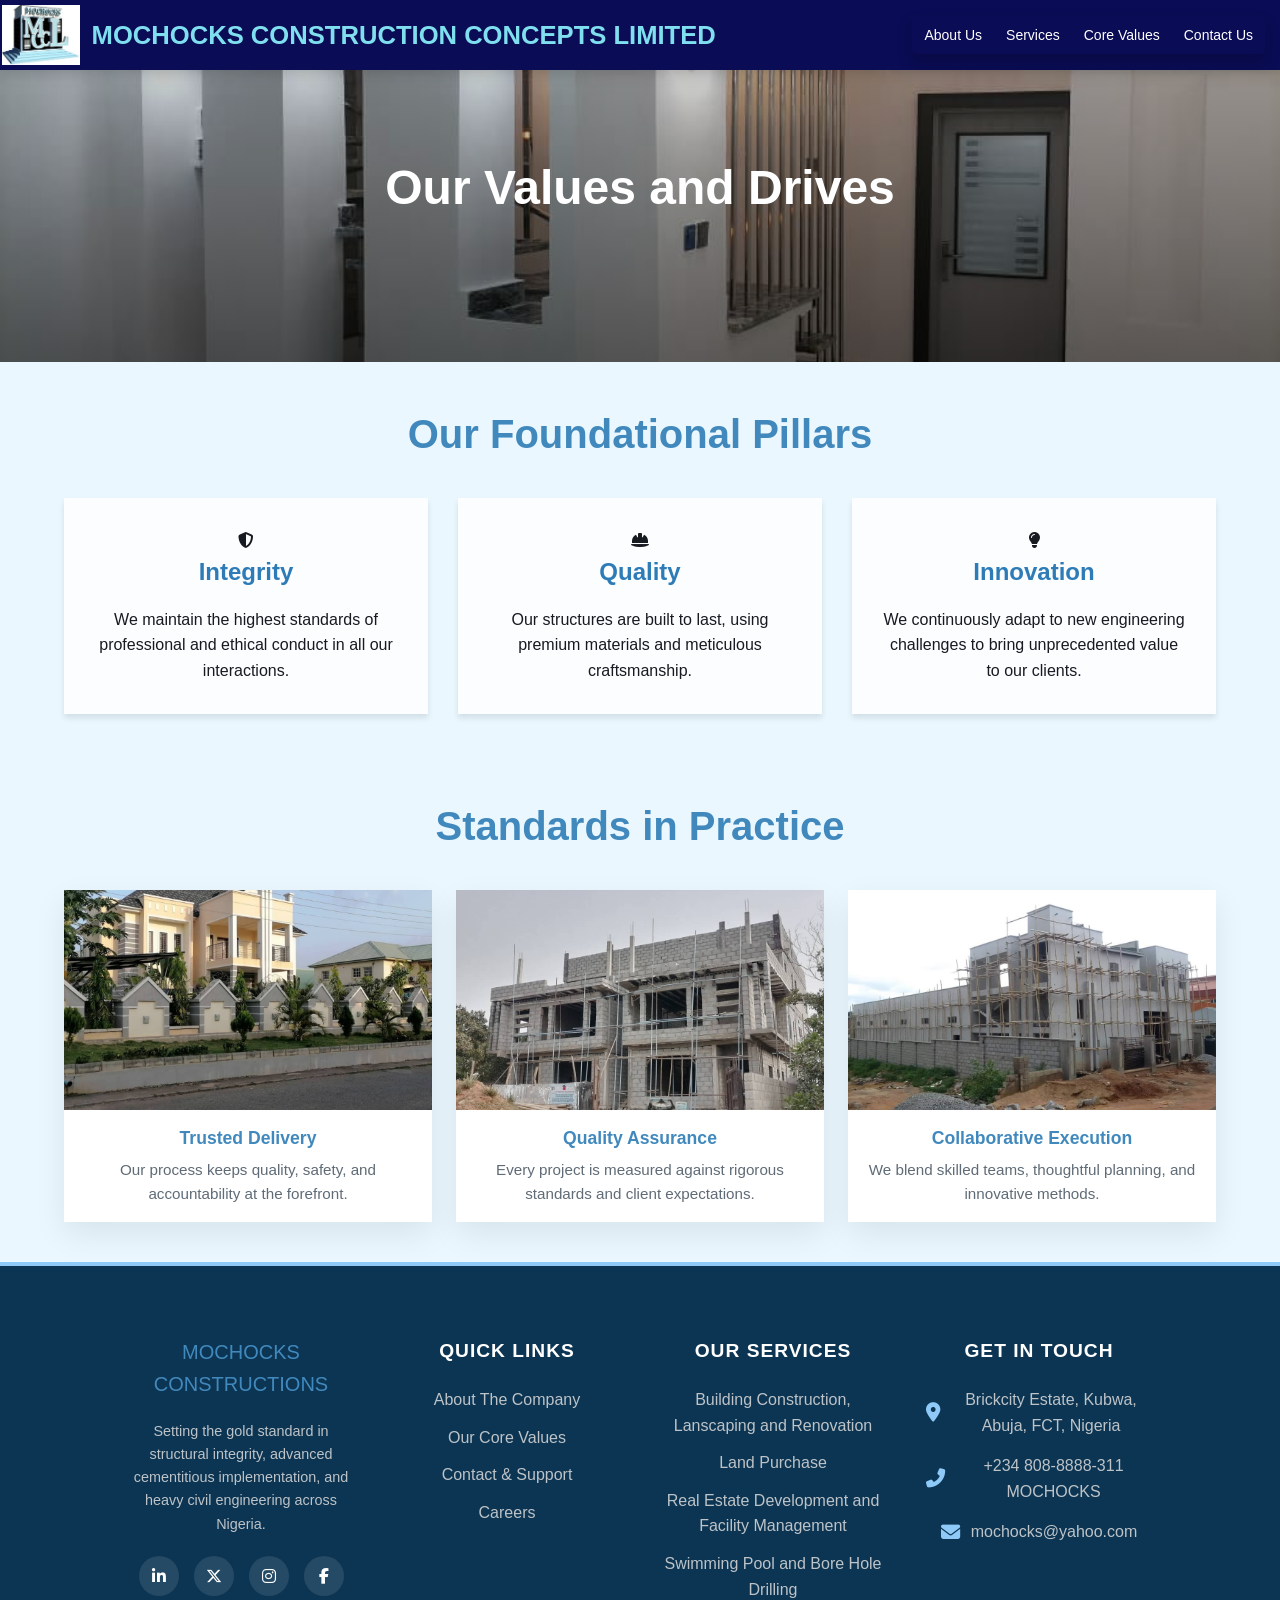
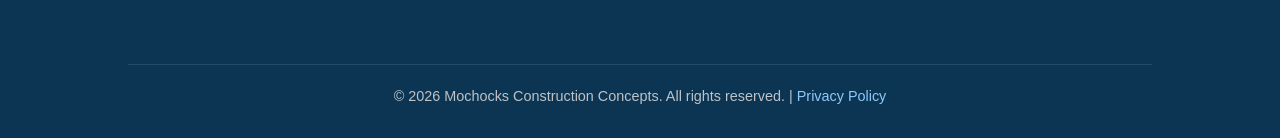
<file: values.html>
<!DOCTYPE html>
<html lang="en">
<head>
    <meta charset="UTF-8">
    <meta name="viewport" content="width=device-width, initial-scale=1.0">
    <title>Core Values | Mochocks Construction Concepts</title>
    <link href="https://fonts.googleapis.com/css2?family=Inter:wght@300;400;600;800&display=swap" rel="stylesheet">
    <link rel="stylesheet" href="https://cdnjs.cloudflare.com/ajax/libs/font-awesome/6.5.1/css/all.min.css">
    <link rel="stylesheet" href="style.css">
    <script src="script.js" defer></script>
</head>
<body class="bg-light">

    <header>
        <a href="index.html" class="brand-link">
            <img src="com_logo.jpg" alt="Mochocks Construction Concepts Limited logo" class="brand-logo">
            <span class="brand-label">Mochocks Construction Concepts Limited</span>
        </a>
        <div class="nav-container">
            <div class="dropdown">
                <button class="dropbtn" aria-label="Open menu"><i class="fas fa-bars"></i></button>
                <div class="dropdown-content">
                    <a href="about.html">About Us</a>
                    <a href="services.html">Services</a>
                    <a href="values.html">Core Values</a>
                    <a href="contact.html">Contact Us</a>
                </div>
            </div>
        </div>
    </header>

    <div class="page-header header-values">
        <h1>Our Values and Drives</h1>
    </div>

    <section>
        <h2 class="section-title">Our Foundational Pillars</h2>
        <div class="grid-3">
            <div class="card">
                <i class="fas fa-shield-alt value-icon-large"></i>
                <h3 class="value-title">Integrity</h3>
                <p>We maintain the highest standards of professional and ethical conduct in all our interactions.</p>
            </div>
            <div class="card">
                <i class="fas fa-hard-hat value-icon-large"></i>
                <h3 class="value-title">Quality</h3>
                <p>Our structures are built to last, using premium materials and meticulous craftsmanship.</p>
            </div>
            <div class="card">
                <i class="fas fa-lightbulb value-icon-large"></i>
                <h3 class="value-title">Innovation</h3>
                <p>We continuously adapt to new engineering challenges to bring unprecedented value to our clients.</p>
            </div>
        </div>
    </section>

    <section class="bg-alt">
        <h2 class="section-title">Standards in Practice</h2>
        <div class="image-grid">
            <div class="image-card">
                <img src="Value_pic.jpg" alt="Value-driven engineering work">
                <h4>Trusted Delivery</h4>
                <p>Our process keeps quality, safety, and accountability at the forefront.</p>
            </div>
            <div class="image-card">
                <img src="Value_pic2.jpg" alt="Construction quality inspection">
                <h4>Quality Assurance</h4>
                <p>Every project is measured against rigorous standards and client expectations.</p>
            </div>
            <div class="image-card">
                <img src="Value_pic3.jpg" alt="Modern construction planning and teamwork">
                <h4>Collaborative Execution</h4>
                <p>We blend skilled teams, thoughtful planning, and innovative methods.</p>
            </div>
        </div>
    </section>

     <!-- Expanded Professional Footer -->
    <footer>
        <div class="grid-4">
            <!-- Column 1: Brand Info -->
            <div class="footer-col">
                <div class="footer-logo">MOCHOCKS CONSTRUCTIONS</div>
                <p class="footer-description">Setting the gold standard in structural integrity, advanced cementitious implementation, and heavy civil engineering across Nigeria.</p>
                <div class="social-links">
                    <a href="https://www.linkedin.com/in/bldr-aliyu-mustapha-863a98b1/?lipi=urn%3Ali%3Apage%3Ad_flagship3_profile_view_base_contact_details%3BDidrW4V2QxCbMGUSMFq9VA%3D%3D"><i class="fab fa-linkedin-in"></i></a>
                    <a href="https://x.com/Mochocks?s=20"><i class="fab fa-x-twitter"></i></a>
                    <a href="https://www.instagram.com/mochocks_constructionconcepts?utm_source=ig_web_button_share_sheet&igsh=ZDNlZDc0MzIxNw=="><i class="fab fa-instagram"></i></a>
                    <a href="https://www.facebook.com/profile.php?id=100063784490298"><i class="fab fa-facebook-f"></i></a>
                </div>
            </div>

            <!-- Column 2: Quick Links -->
            <div class="footer-col">
                <h4>Quick Links</h4>
                <ul>
                    <li><a href="about.html">About The Company</a></li>
                    <li><a href="values.html">Our Core Values</a></li>
                    <li><a href="contact.html">Contact & Support</a></li>
                    <li><a href="#">Careers</a></li>
                </ul>
            </div>

            <!-- Column 3: Services -->
            <div class="footer-col">
                <h4>Our Services</h4>
                <ul>
                    <li><a href="services.html">Building Construction, Lanscaping and Renovation</a></li>
                    <li><a href="services.html">Land Purchase</a></li>
                    <li><a href="services.html">Real Estate Development and Facility Management</a></li>
                    <li><a href="services.html">Swimming Pool and Bore Hole Drilling</a></li>
                </ul>
            </div>

            <!-- Column 4: Contact Info -->
            <div class="footer-col footer-contact-info">
                <h4>Get In Touch</h4>
                <p><i class="fas fa-map-marker-alt"></i> Brickcity Estate, Kubwa, Abuja, FCT, Nigeria</p>
                <p><i class="fas fa-phone-alt"></i> +234 808-8888-311 MOCHOCKS</p>
                <p><i class="fas fa-envelope"></i> mochocks@yahoo.com</p>
            </div>
        </div>

        <div class="footer-bottom">
            <p>&copy; 2026 Mochocks Construction Concepts. All rights reserved. | <a href="#" class="privacy-link">Privacy Policy</a></p>
        </div>
    </footer>

</body>
</html>
</file>
<file: style.css>
/* --- Base Variables & Reset --- */
:root {
    --nav-bg: #4189bd; --hero-bg: #1B7CCB; --primary-blue: #2D7CB7;
    --accent-orange: #8EC9F8; --light-bg: #EAF7FF; --text-dark: #1F2D3D;
    --text-light: #FFFFFF; --footer-bg: #0C3553;
}

* { margin: 0; padding: 0; box-sizing: border-box; font-family: 'Inter', sans-serif; }

html { scroll-behavior: smooth; }

body { line-height: 1.6; color: var(--text-dark); padding-top: 30px; background: linear-gradient(rgba(244, 244, 247, 0.932), rgba(213, 228, 243, 0.72)), url('Column_pic2.jpg') center/cover fixed; text-align: center; }
body.bg-light { background: var(--light-bg); }
body.bg-contact {
    min-height: 100vh;
    background: linear-gradient(rgba(218, 218, 221, 0.486), rgba(136, 145, 155, 0.72)),
                url('Home_pic.jpg') center/cover fixed;
}

/* Background helpers */
.bg-alt { background-color: var(--light-bg); }
.bg-dark { background-color: var(--nav-bg); color: var(--text-light); }
.bg-dark .section-title { color: var(--text-light); }

a { text-decoration: none; color: inherit; transition: 0.3s; }

/* --- Navigation --- */
header {
    background-color: #0a0c55; padding-left: 1px; padding-right: 15px;
    display: flex; justify-content: space-between; align-items: center;
    position: fixed; width: 100%; top: 0%; z-index: 1000;
    height: 70px; box-shadow: 0 2px 15px rgba(0,0,0,0.2);
}
.brand-link { 
    display: flex; align-items: center; gap: 12px; color: var(--text-light); font-weight: 700;
}
.brand-logo { 
    height: 60px;
    order: 1;
    margin-right: 0px;
    margin-left: 1px;
}
.brand-label {
    background-color: #0a0d5500;
    padding-bottom: 0;
    margin-bottom: 0;
    text-align: left;
    color: hwb(187 52% 3% / 0.952);
    order: 2;
    margin-top: 0;
    font-weight: 800;
    font-size: 1.6rem;
    text-transform: uppercase;
}
.brand-part-one { color: #46cddf; }
.brand-part-two { color: #ffffff; padding-left: 6px; }
.brand-link:hover .brand-label { color: #695fa1; }
.brand-link:hover .brand-part-one { color: #15635f; }
.brand-link:hover .brand-part-two { color: #b0e51e; }
.brand-link { order: 1; }
.nav-container { order: 2; }
.nav-links { list-style: none; display: flex; gap: 20px; }
.nav-links li a { color: var(--text-light); font-weight: 600; }
.nav-links li a:hover { color: var(--accent-orange); }

/* --- Dropdown --- */
.dropdown { position: relative; display: inline-block; }
.dropbtn {
    background: none;
    border: none;
    color: white;
    font-size: 1.5rem;
    display: none;
    cursor: pointer;
}
.dropdown-content {
    display: flex; position: static; background-color: transparent;
    min-width: 180px; box-shadow: 0px 8px 16px rgba(0,0,0,0.2); z-index: 1; border-radius: 4px;
}
.dropdown-content a { color: var(--text-light); padding: 8px 12px; display: block; font-size: 14px; }
.dropdown-content a:hover { background-color: #D8EEFF; color: #0E4F7C; }
.dropdown:hover .dropdown-content,
.dropdown:focus-within .dropdown-content { display: block; }

@media (min-width: 641px) {
    .dropbtn {
        display: none !important;
    }

    .dropdown-content {
        display: flex !important;
    }
}

/* --- Page Headers --- */
.page-header { text-align: center; color: white; }
.page-header h1 { font-size: 3rem; margin-bottom: 15px; }

.header-home {
    background: #000;
    height: 100vh; display: flex; flex-direction: column; justify-content: center; align-items: center;
    padding: 0 20px; margin-top: -70px; position: relative; overflow: hidden;
}
.header-home::after {
    content: '';
    position: absolute;
    inset: 0;
    background: rgba(0, 0, 0, 0.52);
    z-index: 1;
}
.header-home h1,
.header-home .hero-subtitle,
.header-home .hero-actions {
    position: relative;
    z-index: 2;
}
.header-home h1 { font-size: 4rem; text-transform: uppercase; letter-spacing: 2px; }

.hero-landing-slideshow {
    position: absolute;
    inset: 0;
    z-index: 0;
}
.hero-landing-slide {
    position: absolute;
    inset: 0;
    background-position: center;
    background-size: cover;
    opacity: 0;
    transition: opacity 1.2s ease-in-out;
}
.hero-landing-slide.active { opacity: 1; }
.hero-landing-slide-one { background-image: url('Home_pic.jpg'); }
.hero-landing-slide-two { background-image: url('Home_pic2.jpg'); }
.hero-landing-slide-three { background-image: url('Home_pic3.jpg'); }
.hero-landing-slide-four { background-image: url('Home_pic4.jpg'); }

.header-about { background: linear-gradient(rgba(33, 75, 104, 0.411), rgba(144, 148, 151, 0.61)), url('Gallery_pic.jpg') center/cover; padding: 120px 10%; }
.header-values { background: linear-gradient(rgba(71, 70, 70, 0.219), rgba(0,0,0,0.5)), url('Gallery_pic2.jpg') center/cover; padding: 120px 10%; }
.header-services { background: linear-gradient(rgba(44, 62, 80, 0.459), rgba(44,62,80,0.8)), url('Service_pic.jpg') center/cover; padding: 120px 10%; }

/* --- Global Sections & Grids --- */
section { padding: 40px 5%; }

.section-title, .about-summary-title, .cta-title {
    font-size: 2.5rem;
    margin-bottom: 2rem;
    font-weight: 800;
    color: var(--nav-bg);
    text-align: center;
}

section p,
section li,
section h3,
section h4 {
    text-align: center;
}
section .section-title,
section .card,
section .image-card,
section .contact-intro,
section .contact-card {
    text-align: center;
}

.grid-2 { display: grid; grid-template-columns: repeat(auto-fit, minmax(400px, 1fr)); gap: 40px; align-items: center; }
.grid-3 {  display: grid; grid-template-columns: repeat(auto-fit, minmax(250px, 1fr)); gap: 30px; margin-top: 30px; }
.grid-4 { display: grid; grid-template-columns: repeat(auto-fit, minmax(200px, 1fr)); gap: 40px; }

/* --- Cards --- */
.card {
    padding: 30px; background: rgba(255, 255, 255, 0.808); border-radius: 0; box-shadow: 0 4px 6px rgba(0,0,0,0.1); text-align: center;
}
.card:hover { transform: translateY(-5px); }
.card-services { background: #F4F7F6; border-bottom: none; box-shadow: 0 5px 15px rgba(0,0,0,0.05); text-align: left; }
.card-services:hover { box-shadow: 0 10px 25px rgba(0,0,0,0.1); }

/* --- Buttons --- */
.btn {
    padding: 15px 35px; background: var(--accent-orange); color: #162f50;
    font-weight: 800; border-radius: 5px; display: inline-block; border: none; cursor: pointer; text-transform: uppercase;
}
.btn:hover { background: #faa459; transform: translateY(-3px); }
.btn-outline { background: transparent; border: 1px solid var(--accent-orange); color: #61cfe2; }
.btn-outline:hover { background: #faa459;  border: 1px solid #0a0c55; color: #0a0c55; }

/* --- Image Showcase --- */
.image-grid {
    display: grid;
    grid-template-columns: repeat(auto-fit, minmax(240px, 1fr));
    gap: 24px;
    margin-top: 30px;
}
.image-card {
    background: #fff;
    border-radius: 0;
    overflow: hidden;
    box-shadow: 0 12px 30px rgba(0,0,0,0.08);
}
.image-card img {
    width: 100%;
    height: 220px;
    object-fit: cover;
    display: block;
}
.image-card h4 {
    padding: 14px 16px 6px;
    color: var(--nav-bg);
    font-size: 1.1rem;
}
.image-card p {
    padding: 0 16px 16px;
    color: #5f6b76;
    font-size: 0.95rem;
}
.slideshow {
    position: relative;
    width: 100%;
    height: 220px;
    overflow: hidden;
}
.slideshow img {
    position: absolute;
    inset: 0;
    width: 90%;
    height: 90%;
    margin: auto;
    object-fit: cover;
    opacity: 0;
    animation: slideshowFade 20s ease-in-out infinite;
    border-radius: 0;
}
.slideshow img:nth-child(1) { animation-delay: 0s; }
.slideshow img:nth-child(2) { animation-delay: 10s; }
.slideshow img:nth-child(3) { animation-delay: 20s; }
.slideshow img:nth-child(4) { animation-delay: 30s; }
.slideshow img:nth-child(5) { animation-delay: 40s; }

@keyframes slideshowFade {
    0%, 75% {
        opacity: 0;
    }
    8%, 75% {
        opacity: 1;
    }
    76%, 100% {
        opacity: 0;
    }
}

.slideshow-single {
    position: relative;
    width: 100%;
    aspect-ratio: 4 / 3;
    overflow: hidden;
    border-radius: 0;
}
.slideshow-single img {
    position: absolute;
    inset: 0;
    width: 100%;
    height: 100%;
    object-fit: cover;
    opacity: 0;
    animation: aboutSlideshowFade 18s ease-in-out infinite;
}
.slideshow-single img:nth-child(1) { animation-delay: 0s; }
.slideshow-single img:nth-child(2) { animation-delay: 6s; }
.slideshow-single img:nth-child(3) { animation-delay: 12s; }

@keyframes aboutSlideshowFade {
    0%, 100% {
        opacity: 0;
    }
    8%, 25% {
        opacity: 1;
    }
    33%, 100% {
        opacity: 0;
    }
}

/* --- Expanded Footer --- */
footer { background-color: var(--footer-bg); color: #bdc3c7; padding: 70px 10% 30px; border-top: 4px solid var(--accent-orange); }
.footer-col h4 { color: var(--text-light); font-size: 1.2rem; margin-bottom: 20px; text-transform: uppercase; letter-spacing: 1px; }
.footer-col ul { list-style: none; }
.footer-col ul li { margin-bottom: 12px; }
.footer-col ul li a:hover { color: var(--accent-orange); padding-left: 5px; }
.footer-contact-info p { display: flex; align-items: center; justify-content: center; gap: 10px; margin-bottom: 15px; }
.footer-contact-info i { color: var(--accent-orange); font-size: 1.2rem; width: 20px; }
.social-links { display: flex; justify-content: center; gap: 15px; margin-top: 20px; }
.social-links a { display: inline-flex; align-items: center; justify-content: center; width: 40px; height: 40px; background: rgba(255,255,255,0.1); border-radius: 50%; color: white; transition: 0.3s; }
.social-links a:hover { background: var(--accent-orange); color: var(--nav-bg); transform: translateY(-3px); }
.footer-bottom { text-align: center; margin-top: 50px; padding-top: 20px; border-top: 1px solid rgba(255,255,255,0.1); font-size: 0.9rem; }

/* --- Contact Page --- */
.chatbot-launcher {
    position: fixed; right: 24px; bottom: 24px; width: 56px; height: 56px;
    border-radius: 50%; background: var(--nav-bg); color: var(--text-light);
    display: flex; align-items: center; justify-content: center; cursor: grab;
    box-shadow: 0 10px 25px rgba(0,0,0,0.25); z-index: 1200; font-size: 1.3rem;
    touch-action: none; user-select: none; transition: transform 0.2s ease, box-shadow 0.2s ease;
    animation: chatbotPulse 2.4s ease-in-out infinite;
}
.chatbot-launcher:hover { transform: scale(1.05); }
.chatbot-launcher.active { display: none; }
.chatbot-container {
    position: fixed; right: 24px; bottom: 24px; width: 320px; max-width: calc(100vw - 32px);
    background: #ffffff; border-radius: 20px; box-shadow: 0 15px 35px rgba(0,0,0,0.2);
    overflow: hidden; display: none; flex-direction: column; z-index: 1200;
    opacity: 0; transform: scale(0.96) translateY(8px); transition: opacity 0.25s ease, transform 0.25s ease;
}
.chatbot-container.active { display: flex !important; opacity: 1; transform: scale(1) translateY(0); visibility: visible; }
.chatbot-container.dragging, .chatbot-launcher.dragging { cursor: grabbing; }
.chat-header {
    background: var(--nav-bg); color: var(--text-light); padding: 14px 16px;
    display: flex; align-items: center; justify-content: space-between; cursor: grab;
    touch-action: none; user-select: none;
}
.chat-body { padding: 16px; display: grid; gap: 10px; background: #f7fbff; min-height: 180px; }
.typing-indicator {
    display: flex; align-items: center; gap: 6px; opacity: 0; max-height: 0; overflow: hidden;
    transition: opacity 0.2s ease, max-height 0.2s ease;
}
.typing-indicator.active { opacity: 1; max-height: 24px; }
.typing-indicator span {
    width: 8px; height: 8px; border-radius: 50%; background: #5fa8d3; animation: chatbotBounce 0.8s infinite ease-in-out;
}
.typing-indicator span:nth-child(2) { animation-delay: 0.15s; }
.typing-indicator span:nth-child(3) { animation-delay: 0.3s; }

@keyframes chatbotPulse {
    0%, 100% { box-shadow: 0 10px 25px rgba(0,0,0,0.25); }
    50% { box-shadow: 0 12px 28px rgba(65, 137, 189, 0.45); transform: scale(1.02); }
}

@keyframes chatbotBounce {
    0%, 80%, 100% { transform: translateY(0); opacity: 0.55; }
    40% { transform: translateY(-4px); opacity: 1; }
}
.chat-status { display: flex; align-items: center; gap: 8px; font-weight: 600; }
.status-dot { width: 10px; height: 10px; border-radius: 50%; background: #2ecc71; }
.chat-close { cursor: pointer; font-size: 1rem; }
.chat-body { padding: 16px; display: grid; gap: 10px; background: #f7fbff; min-height: 180px; }
.message { padding: 10px 12px; border-radius: 12px; font-size: 0.95rem; line-height: 1.5; }
.msg-ai { background: #eaf5ff; color: #1f3550; }
.chat-input-area { display: flex; gap: 8px; padding: 12px; border-top: 1px solid #e6edf4; background: #ffffff; }
.chat-input-area input { flex: 1; border: 1px solid #d7dde2; border-radius: 999px; padding: 10px 12px; }
.chat-input-area button { border: none; background: var(--nav-bg); color: var(--text-light); border-radius: 999px; padding: 10px 14px; cursor: pointer; }

.section-contact {
    min-height: calc(100vh - 100px);
    display: flex;
    align-items: center;
    justify-content: center;
    padding: 70px 5% 40px;
}

.contact-shell {
    width: min(1120px, 100%);
    display: grid;
    grid-template-columns: 1.05fr 0.95fr;
    gap: 30px;
}

.contact-intro,
.contact-card {
    border-radius: 24px;
    box-shadow: 0 20px 45px rgba(0, 0, 0, 0.18);
}

.contact-intro {
    background: rgba(255, 255, 255, 0.92);
    padding: 36px;
    backdrop-filter: blur(8px);
}

.eyebrow {
    display: inline-block;
    margin-bottom: 12px;
    padding: 7px 12px;
    border-radius: 999px;
    background: rgba(243, 156, 18, 0.16);
    color: var(--primary-blue);
    font-size: 0.8rem;
    font-weight: 800;
    letter-spacing: 0.12em;
    text-transform: uppercase;
}

.contact-intro h1 {
    font-size: 2.25rem;
    line-height: 1.2;
    margin-bottom: 12px;
    color: var(--nav-bg);
}

.intro-copy,
.card-copy {
    color: #4f5d67;
    font-size: 1rem;
}

.contact-list {
    display: grid;
    gap: 12px;
    margin-top: 24px;
}

.contact-item {
    display: flex;
    align-items: center;
    gap: 10px;
    padding: 12px 14px;
    border-radius: 12px;
    background: #f6f9fb;
    color: var(--nav-bg);
}

.contact-item i {
    color: var(--accent-orange);
    width: 18px;
}

.contact-card {
    background: #ffffff;
    padding: 36px;
}

.contact-card h2 {
    font-size: 1.8rem;
    margin-bottom: 8px;
    color: var(--nav-bg);
}

.contact-card form {
    display: flex;
    flex-direction: column;
    gap: 14px;
    margin-top: 20px;
    margin-bottom: 20px;
}

.contact-card input,
.contact-card textarea {
    width: 100%;
    padding: 13px 14px;
    border: 1px solid #d7dde2;
    border-radius: 12px;
    background: #f7f9fb;
    font-size: 1rem;
    color: var(--text-dark);
}

.contact-card input:focus,
.contact-card textarea:focus {
    outline: none;
    border-color: var(--primary-blue);
    box-shadow: 0 0 0 3px rgba(0, 91, 150, 0.15);
}

.contact-card textarea {
    min-height: 120px;
    resize: vertical;
}

.btn-block {
    width: 100%;
    text-align: center;
    border-radius: 12px;
    margin-top: 6px;
}

.chatbot-container {
    position: fixed;
    bottom: 24px;
    right: 24px;
    width: 340px;
    background: #fff;
    border-radius: 16px;
    box-shadow: 0 20px 45px rgba(0, 0, 0, 0.22);
    overflow: hidden;
    z-index: 9999;
    display: flex;
    flex-direction: column;
    border: 1px solid #e7e9ef;
}

.chat-header {
    background: var(--primary-blue);
    color: #fff;
    padding: 14px 16px;
    font-weight: 600;
    display: flex;
    justify-content: space-between;
    align-items: center;
}

.chat-body {
    height: 220px;
    padding: 16px;
    background: #f8fafc;
    overflow-y: auto;
}

.message {
    max-width: 86%;
    padding: 10px 12px;
    border-radius: 14px;
    font-size: 0.92rem;
    margin-bottom: 10px;
}

.msg-ai {
    background: #e2f2fb;
    color: var(--text-dark);
}

.chat-input-area {
    display: flex;
    padding: 12px 14px;
    background: #fff;
    border-top: 1px solid #eef2f6;
}

.chat-input-area input {
    flex: 1;
    padding: 10px 12px;
    border: 1px solid #d7dde2;
    border-radius: 999px;
    outline: none;
}

.chat-input-area button {
    background: var(--primary-blue);
    color: #fff;
    border: none;
    padding: 0 14px;
    margin-left: 10px;
    border-radius: 999px;
    cursor: pointer;
}



/* Photo adverts*/

/* Container for the advertisement */
.ad-carousel-container {
  position: relative;
  width: 100%;
    max-width: none;
    height: 70vh;
  margin: 0 auto;
  overflow: hidden;
  background-color: #000;
    box-shadow: 0 12px 28px rgba(0,0,0,0.18);
}

/* Base state for all slides */
.ad-slide {
  position: absolute;
  top: 0;
  left: 0;
  width: 100%;
  height: 100%;
  opacity: 0;
    transition: opacity 1.2s ease-in-out;
  z-index: 1;
}

/* Active slide currently being viewed */
.ad-slide.active {
  opacity: 1;
  z-index: 2;
}

/* Slide that is exiting */
.ad-slide.outgoing {
  opacity: 0;
  z-index: 1;
}

/* Make images cover the slide area cleanly */
.ad-slide img {
  width: 100%;
  height: 100%;
  object-fit: cover;
}

/* Brief information on the body of the photo */
.ad-caption {
  position: absolute;
  bottom: 30px;
  left: 50%;
  transform: translateX(-50%);
  background-color: rgba(0, 0, 0, 0.75);
  color: #ffffff;
  padding: 12px 24px;
  border-radius: 4px;
  font-family: sans-serif;
  font-size: 16px;
  text-align: center;
  width: 80%;
  max-width: 600px;
}

/* Next and Previous Buttons */
.ad-nav-btn {
  position: absolute;
  top: 50%;
  transform: translateY(-50%);
  background-color: rgba(0, 0, 0, 0.5);
  color: white;
  border: none;
  padding: 16px;
  cursor: pointer;
  z-index: 10;
  font-size: 24px;
  transition: background-color 0.3s ease;
}

.ad-nav-btn:hover {
  background-color: rgba(0, 0, 0, 0.9);
}

.prev-btn {
  left: 10px;
}

.next-btn {
  right: 10px;
}

/* Photo adverts*/


/* Universal Reset & Typography */
* {
    margin: 0;
    padding: 0;
    box-sizing: border-box;
    font-family: -apple-system, BlinkMacSystemFont, 'Segoe UI', Roboto, Helvetica, Arial, sans-serif;
}

body {
    color: #171a20;
    overflow-x: hidden;
    overflow-y: auto;
}

/* Header Styling */
.site-header {
    display: flex;
    justify-content: space-between;
    align-items: center;
    padding: 16px 32px;
    position: fixed;
    top: 0;
    left: 0;
    width: 100%;
    z-index: 100;
    background-color: transparent;
}

.logo {
    color: #171a20;
    display: flex;
    align-items: center;
}

.main-nav, .side-nav {
    display: flex;
    gap: 8px;
}

.site-header a:not(.logo) {
    text-decoration: none;
    color: #171a20;
    font-weight: 500;
    font-size: 14px;
    padding: 8px 16px;
    border-radius: 4px;
    transition: background-color 0.3s ease;
}

/* Hover effect on navigation links */
.site-header a:not(.logo):hover {
    background-color: rgba(0, 0, 0, 0.05);
}

/* Scroll Snapping Architecture */
.snap-container {
    height: 100vh;
    scroll-snap-type: y mandatory; /* Forces scroll to snap to sections */
    overflow-y: scroll;
    scroll-behavior: smooth;
}

/* Individual Sections */
.hero-section {
    height: 100vh;
    width: 100vw;
    scroll-snap-align: start; /* Alignment point for snapping */
    display: flex;
    flex-direction: column;
    justify-content: space-between;
    align-items: center;
    padding-top: 16vh; /* Pushes title down slightly */
    padding-bottom: 10vh; /* Pushes buttons up slightly */
    background-size: cover;
    background-position: center;
    position: relative;
}

/* Typography for Section Text */
.hero-content {
    text-align: center;
    animation: fadeUp 1s ease-out;
}

.hero-content h1 {
    font-size: 40px;
    font-weight: 500;
    letter-spacing: -0.6px;
    margin-bottom: 8px;
}

.hero-content p {
    font-size: 14px;
    font-weight: 400;
    color: #393c41;
}

/* Button Layout & Styling */
.hero-buttons {
    display: flex;
    gap: 24px;
    z-index: 10;
    animation: fadeUp 1.2s ease-out;
}

.btn {
    text-decoration: none;
    padding: 12px 24px;
    border-radius: 4px;
    font-size: 14px;
    font-weight: 500;
    width: 264px;
    text-align: center;
    backdrop-filter: blur(4px);
    transition: all 0.3s ease;
}

/* Distinct contrast buttons */
.btn.primary {
    background-color: #f4f4f4;
    color: #171a20;
}

.btn.secondary {
    background-color: #171a20;
    color: #ffffff;
    opacity: 0.8;
}

.btn:hover {
    opacity: 1;
}

/* Footer Styling */
.site-footer {
    position: absolute;
    bottom: 20px;
    display: flex;
    justify-content: center;
    gap: 16px;
    width: 100%;
}

.site-footer a {
    text-decoration: none;
    color: #5c5e62;
    font-size: 12px;
    font-weight: 500;
    transition: color 0.3s ease;
}

.site-footer a:hover {
    color: #171a20;
}

/* Simple animation for text loading */
@keyframes fadeUp {
    from {
        opacity: 0;
        transform: translateY(20px);
    }
    to {
        opacity: 1;
        transform: translateY(0);
    }
}

/* Responsive adjustments for mobile */
@media screen and (max-width: 1024px) {
    .main-nav {
        display: none; /* Hide middle navigation on smaller screens */
    }
    .hero-buttons {
        flex-direction: column;
        gap: 16px;
    }
    .btn {
        width: 90vw;
        max-width: 340px;
    }
}
/* Keep all your previous CSS, but update/add the following: */

.hero-section {
    height: 100vh;
    width: 100vw;
    display: flex;
    flex-direction: column;
    justify-content: space-between;
    align-items: center;
    padding-top: 16vh; 
    padding-bottom: 12vh; /* Adjusted to make room for dots */
    position: relative;
    border-bottom: 6px solid var(--accent-orange);
}

/* Slideshow Architecture */
.slideshow-container {
    position: absolute;
    top: 0;
    left: 0;
    width: 100%;
    height: 100%;
    z-index: -1; /* Pushes the images behind the text and buttons */
    background-color: #000;
}

.slide {
    position: absolute;
    top: 0;
    left: 0;
    width: 100%;
    height: 100%;
    background-size: cover;
    background-position: center;
    opacity: 0; /* Hidden by default */
    transition: opacity 1.2s ease-in-out; /* The smooth crossfade effect */
}

.slide.active {
    opacity: 1; /* Only the active slide is visible */
}

/* Dynamic Text Animation */
.hero-content.fade {
    animation: fadeText 0.5s ease-in-out;
}

@keyframes fadeText {
    0% { opacity: 0; transform: translateY(10px); }
    100% { opacity: 1; transform: translateY(0); }
}

/* Slider Indicators (The Dots at the bottom) */
.slide-indicators {
    position: absolute;
    bottom: 40px;
    left: 50%;
    transform: translateX(-50%);
    display: flex;
    gap: 12px;
    z-index: 10;
}

.dot {
    height: 8px;
    width: 8px;
    background-color: #fff;
    border-radius: 50%;
    opacity: 0.5;
    cursor: pointer;
    transition: opacity 0.3s ease, transform 0.3s ease;
}

.dot.active {
    opacity: 1;
    transform: scale(1.3); /* Makes the active dot slightly larger */
}
/* mimicking something */


@media (max-width: 900px) {
    .contact-shell {
        grid-template-columns: 1fr;
    }
}

@media (max-width: 640px) {
    body {
        padding-top: 30px;
    }

    header {
        height: 60px;
        padding-right: 0;
    }

    .brand-link {
        order: 1;
    }

    .logo {
        font-size: 1.05rem;
        line-height: 1.2;
    }

    .nav-container {
        order: 2;
        width: 20%;
        justify-content: space-between;
        flex-wrap: wrap;
        gap: 10px;
        margin-left: auto;
    }

    .nav-links {
        width: 100%;
        justify-content: space-between;
    }

    .dropdown {
        width: auto;
        margin-left: auto;
    }

    .dropbtn {
        width: auto;
        min-width: 120px;
        display: flex;
        justify-content: center;
        align-items: center;
        padding: 8px 12px;
        font-size: 13px;
    }

    .dropdown-content {
        display: none;
        position: fixed;
        left: 0;
        right: auto;
        top: 60px;
        width: 30%;
        height:auto;
        margin-top: 0;
        border: 1px solid #e3e7eb;
        border-radius: 0;
        overflow: hidden;
        background-color: rgba(104, 150, 142, 0.938);
    }

    .dropdown-content a {
        padding: 10px 12px;
        font-size: 13px;
    }

    .dropdown-content a:hover,
    .dropdown-content a:active,
    .dropdown-content a:focus {
        color: red !important;
        background-color: white;
    }

    .header-home {
        height: auto;
        min-height: 85vh;
        padding: 80px 16px 60px;
        margin-top: -90px;
    }
    .brand-label{
        padding: 1px 0%;
        font-size: 14px;
    }
    .brand-part-one{
        height: auto;
        flex-wrap: wrap;
    }
    .brand-part-two{
        height: auto;
        flex-wrap: wrap;
    }

    .header-home h1 {
        font-size: 2.1rem;
        line-height: 1.2;
    }

    .header-home p {
        font-size: 1rem !important;
        padding: 0 8px;
    }

    .page-header h1 {
        font-size: 2.1rem;
    }

    section {
        padding: 40px 5%;
    }

    .section-title, .about-summary-title, .cta-title {
        font-size: 1.8rem;
    }

    section p,
    section li,
    section h3,
    section h4 {
        text-align: center;
    }

    .grid-2,
    .grid-3,
    .grid-4 {
        grid-template-columns: 1fr;
        gap: 20px;
    }

    .btn {
        width: 100%;
        text-align: center;
        padding: 13px 18px;
    }

    .header-home > div {
        flex-direction: column;
        width: 100%;
        gap: 12px !important;
    }

    .hero-section .hero-content,
    .building-projects-section .hero-content,
    main .hero-section .hero-content {
        max-width: 80%;
        padding: 8px 12px;
    }

    .hero-section .hero-content h1,
    .building-projects-section .hero-content h1,
    main .hero-section .hero-content h1 {
        font-size: 1.1rem;
        margin-bottom: 4px;
    }

    .hero-section .hero-content p,
    .building-projects-section .hero-content p,
    main .hero-section .hero-content p {
        font-size: 0.75rem;
        line-height: 1.3;
    }

    .image-card img,
    .slideshow {
        height: 180px;
    }

    .dropdown:hover .dropdown-content,
    .dropdown:focus-within .dropdown-content {
        display: block;
    }

    .section-contact {
        padding: 30px 4% 30px;
    }

    .contact-intro,
    .contact-card {
        padding: 20px;
    }

    .chatbot-container {
        width: calc(100% - 24px);
        right: 12px;
        left: 12px;
        bottom: 12px;
    }
}

.slide-project-one {
    background-image: url('Progress1.jpg');
}

.slide-project-two {
    background-image: url('Progress2.jpg');
}

.slide-project-three {
    background-image: url('Progress3.jpg');
}

.hero-subtitle {
    font-size: 1.2rem;
    margin-bottom: 30px;
    max-width: 600px;
}

.hero-actions {
    display: flex;
    justify-content: center;
    align-items: center;
    gap: 20px;
    flex-wrap: wrap;
}

.hero-button {
    min-width: 190px;
    text-align: center;
}

.building-projects-section .hero-buttons {
    justify-content: center;
}

.building-projects-section .hero-section {
    width: 100%;
}

.building-projects-section .hero-content {
    max-width: min(90%, 760px);
    padding: 18px 28px;
    border-radius: 8px;
    background: rgba(0, 0, 0, 0.62);
    color: #ffffff;
    text-shadow: 0 2px 4px rgba(0, 0, 0, 0.7);
    z-index: 3;
}

.building-projects-section .hero-content h1,
.building-projects-section .hero-content p {
    color: #ffffff;
}

main .hero-section .hero-content {
    max-width: min(90%, 760px);
    padding: 18px 28px;
    border-radius: 8px;
    background: rgba(0, 0, 0, 0.62);
    color: #ffffff;
    text-shadow: 0 2px 4px rgba(0, 0, 0, 0.7);
    z-index: 3;
}

main .hero-section .hero-content h1,
main .hero-section .hero-content p {
    color: #ffffff;
}

.about-summary-copy {
    font-size: 1.1rem;
    color: #555;
    margin-bottom: 20px;
    text-align: justify;
}

.section-intro {
    text-align: center;
    max-width: 700px;
    margin: 0 auto;
    color: #555;
}

.value-card-image {
    display: block;
    width: 100%;
    height: 320px;
    object-fit: cover;
    margin: 0 auto 16px;
    border-radius: 0;
}

.card-copy-offset {
    margin-top: 10px;
}

.section-action {
    text-align: center;
    margin-top: 40px;
}

.values-button {
    color: var(--nav-bg);
    border-color: var(--nav-bg);
}

.service-title {
    color: var(--primary-blue);
    margin-bottom: 10px;
}

.cta-section {
    text-align: center;
    padding: 60px 10%;
}

/* I added it*/
.cta-title {
    font-size: 2rem;
    margin-bottom: 20px;
    color: green;
}

.cta-copy {
    font-size: 1.2rem;
    margin-bottom: 40px;
    color: #bdc3c7;
    max-width: 600px;
    margin-left: auto;
    margin-right: auto;
}

.about-copy {
    max-width: 900px;
    margin: 0 auto;
    font-size: 1.1rem;
    color: #555;
}

.about-copy-lead {
    margin-bottom: 20px;
}

.ceo-profile {
    display: grid;
    grid-template-columns: minmax(240px, 0.8fr) minmax(0, 1.2fr);
    gap: 36px;
    align-items: center;
    max-width: 1000px;
    margin: 60px auto 0;
    padding: 30px;
    background: rgba(255, 255, 255, 0.9);
    border-radius: 16px;
    box-shadow: 0 12px 30px rgba(0, 0, 0, 0.08);
}

.ceo-photo-wrap {
    overflow: hidden;
    border-radius: 14px;
}

.ceo-photo {
    display: block;
    width: 100%;
    height: 320px;
    object-fit: cover;
}

.ceo-details {
    text-align: left;
}

.ceo-eyebrow {
    margin-bottom: 8px;
    color: var(--primary-blue);
    font-size: 0.8rem;
    font-weight: 800;
    letter-spacing: 0.12em;
    text-transform: uppercase;
}

.ceo-details h2 {
    margin-bottom: 6px;
    color: var(--nav-bg);
    font-size: 2rem;
    text-align: center;
}

.ceo-details h3 {
    margin-bottom: 16px;
    color: var(--primary-blue);
    font-size: 1.1rem;
}

.ceo-details > p:not(.ceo-eyebrow) {
    color: #555;
    text-align: left;
}

.qualification-list {
    display: flex;
    flex-wrap: wrap;
    gap: 10px;
    margin-top: 20px;
}

.qualification-list span {
    padding: 8px 12px;
    border-radius: 999px;
    background: var(--light-bg);
    color: var(--nav-bg);
    font-size: 0.9rem;
    font-weight: 600;
}
/*Added to control phone view*/
/* Mobile View Overrides */
@media (max-width: 768px) {
    .ceo-profile {
        display: flex;
        flex-direction: column;
        align-items: center;
        /* Resets the 36px desktop grid gap so it doesn't apply between every text element */
        gap: 0; 
    }

    /* Flattens the div so its children can be reordered individually alongside the photo */
    .ceo-details {
        display: contents;
    }

    .ceo-eyebrow {
        order: 1;
        margin-bottom: 16px; 
    }

    .ceo-photo-wrap {
        order: 2;
        width: 100%;
        margin-bottom: 20px; /* Creates spacing before the H2 */
    }

    .ceo-details h2 {
        order: 3;
    }

    .ceo-details h3 {
        order: 4;
        text-align: center; /* Centralizes the sub-heading */
    }

    .ceo-details > p:not(.ceo-eyebrow) {
        order: 5;
        text-align: center; /* Overrides the desktop left alignment */
    }

    .qualification-list {
        order: 6;
        justify-content: center; /* Centers the flex items */
    }
}
/*Added to control phone view*/


.section-title-spaced {
    margin-top: 30px;
}

.gallery-image {
    width: 100%;
    border-radius: 0;
    box-shadow: 0 10px 25px rgba(0,0,0,0.1);
}

.service-card-title {
    color: var(--primary-blue);
    font-size: 1.4rem;
    margin-bottom: 15px;
}

.value-title {
    color: var(--primary-blue);
    font-size: 1.5rem;
    margin-bottom: 15px;
}

.contact-gallery-section {
    padding-top: 0;
    padding-bottom: 60px;
}

.footer-logo {
    margin-bottom: 20px;
    justify-content: center;
    text-align: center;
    color: var(--nav-bg);
    font-size: 1.25rem;
}

.footer-description {
    font-size: 0.9rem;
    margin-bottom: 20px;
}

.privacy-link {
    color: var(--accent-orange);
}
</file>
